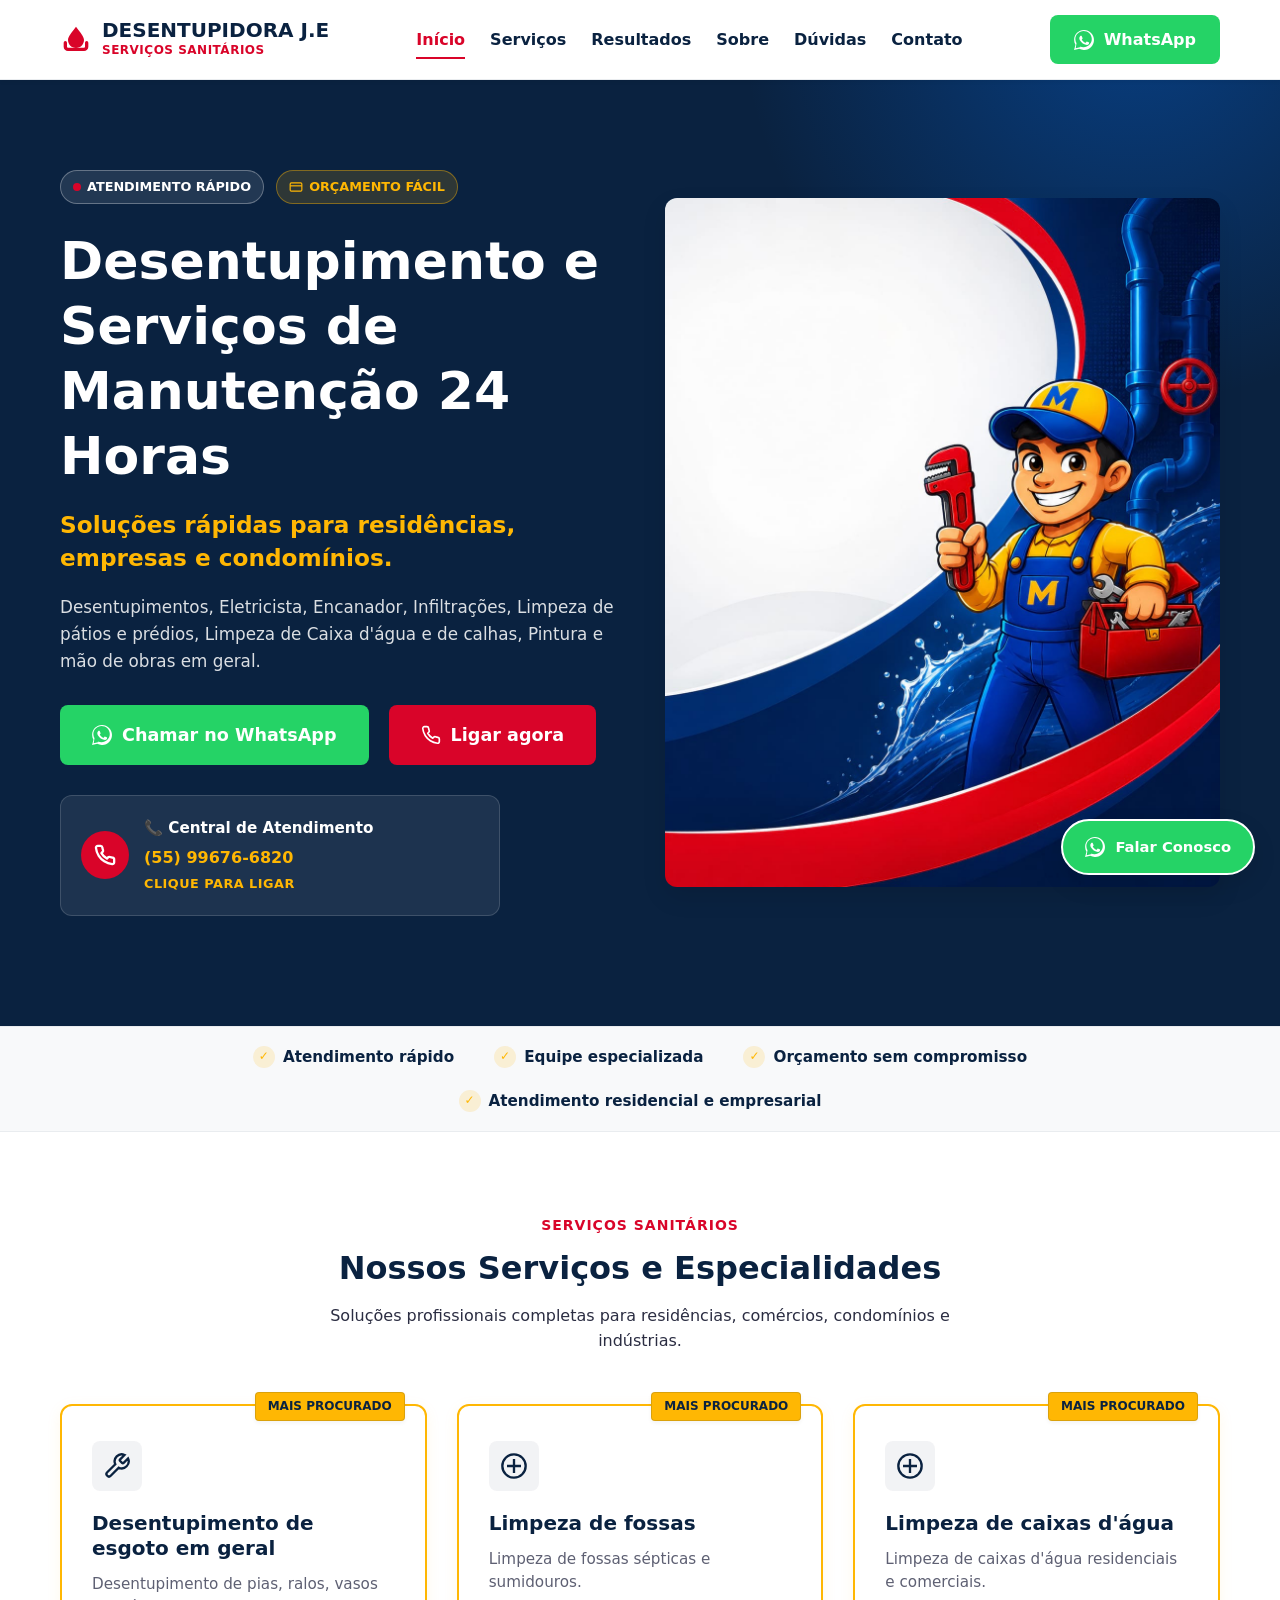
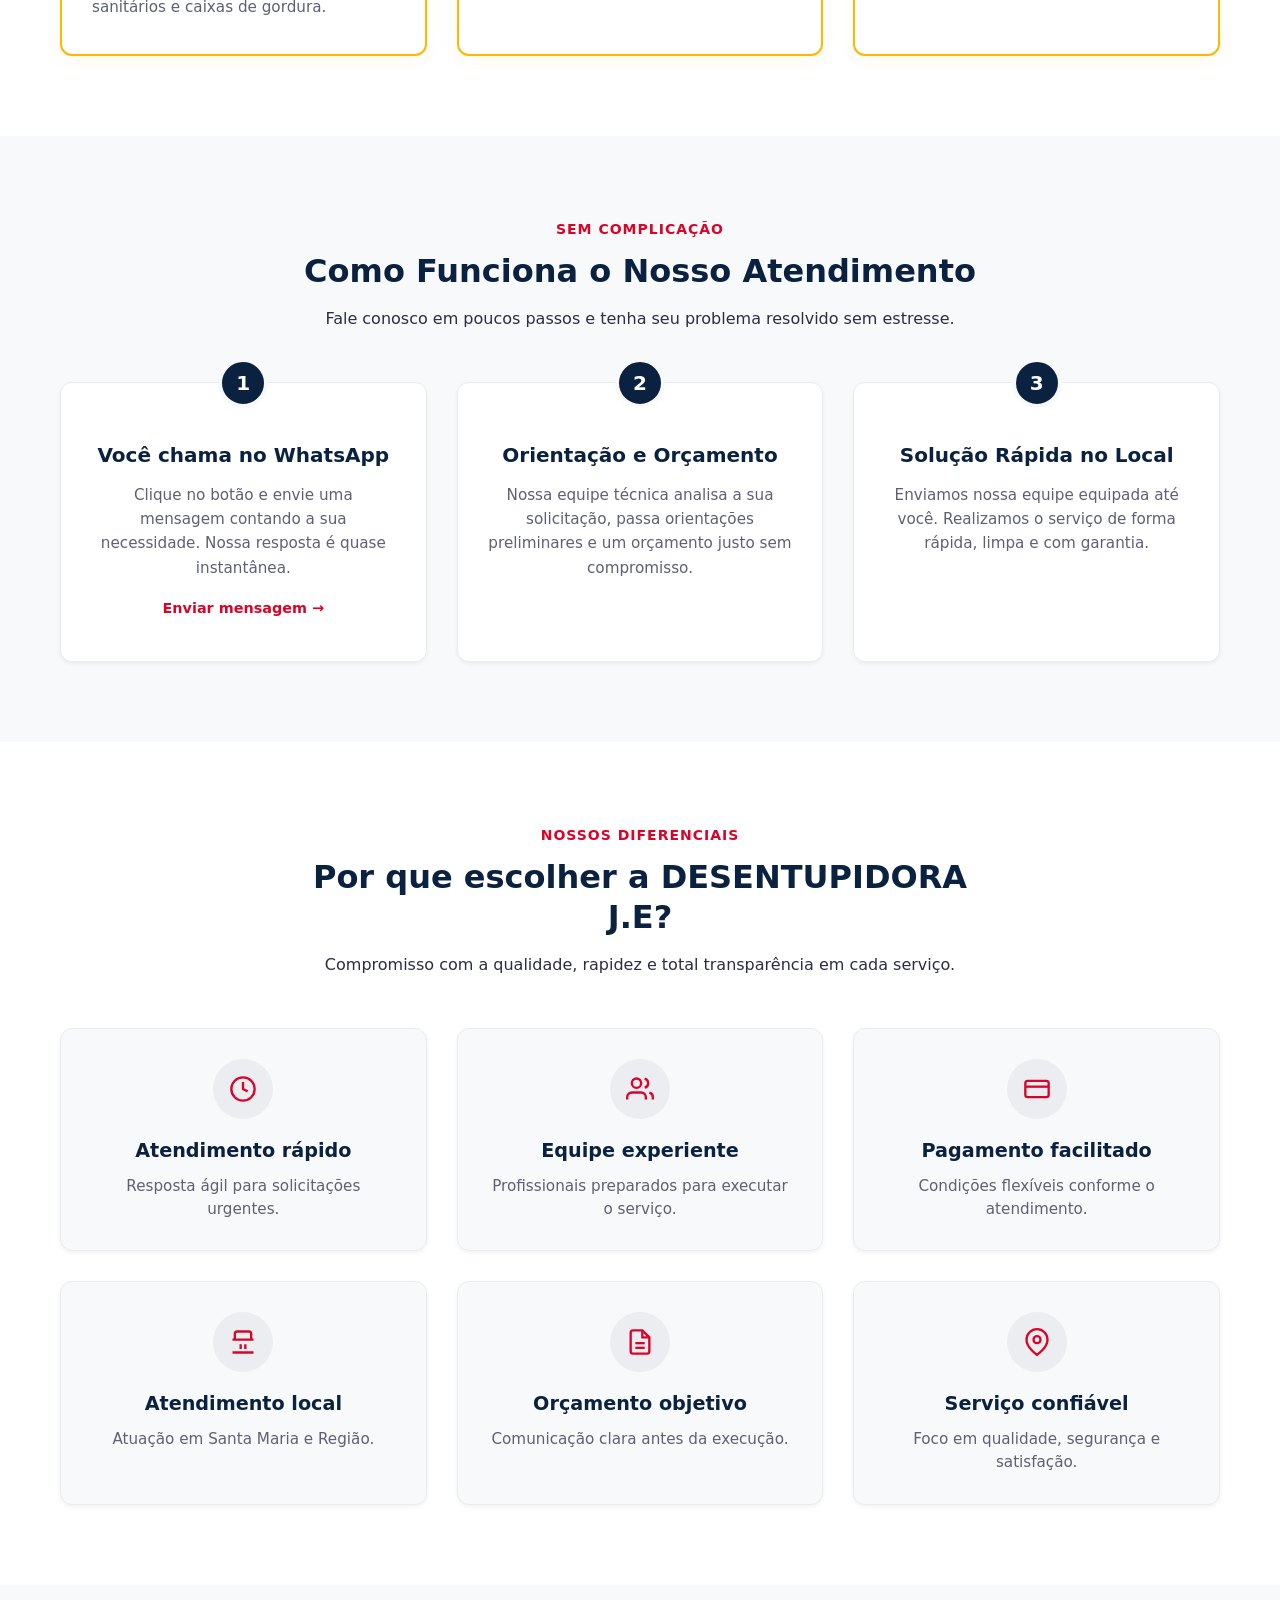
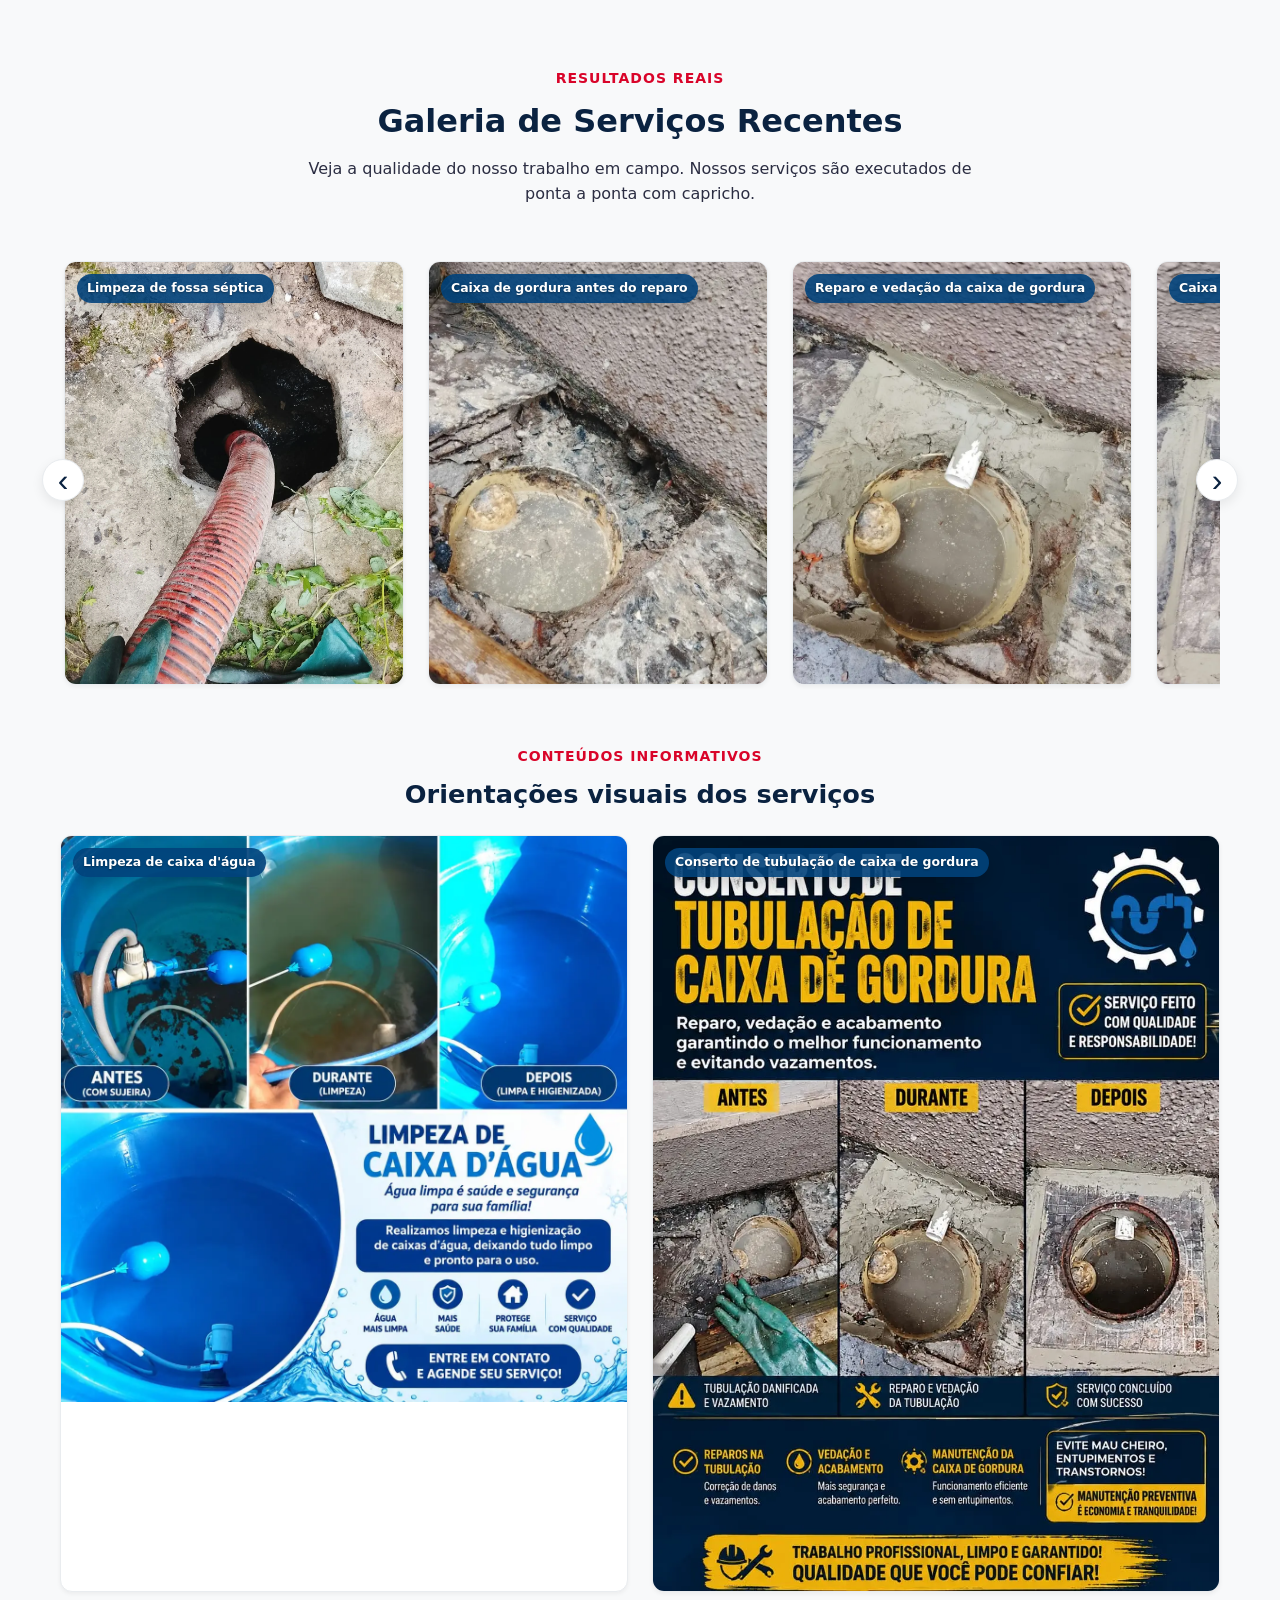
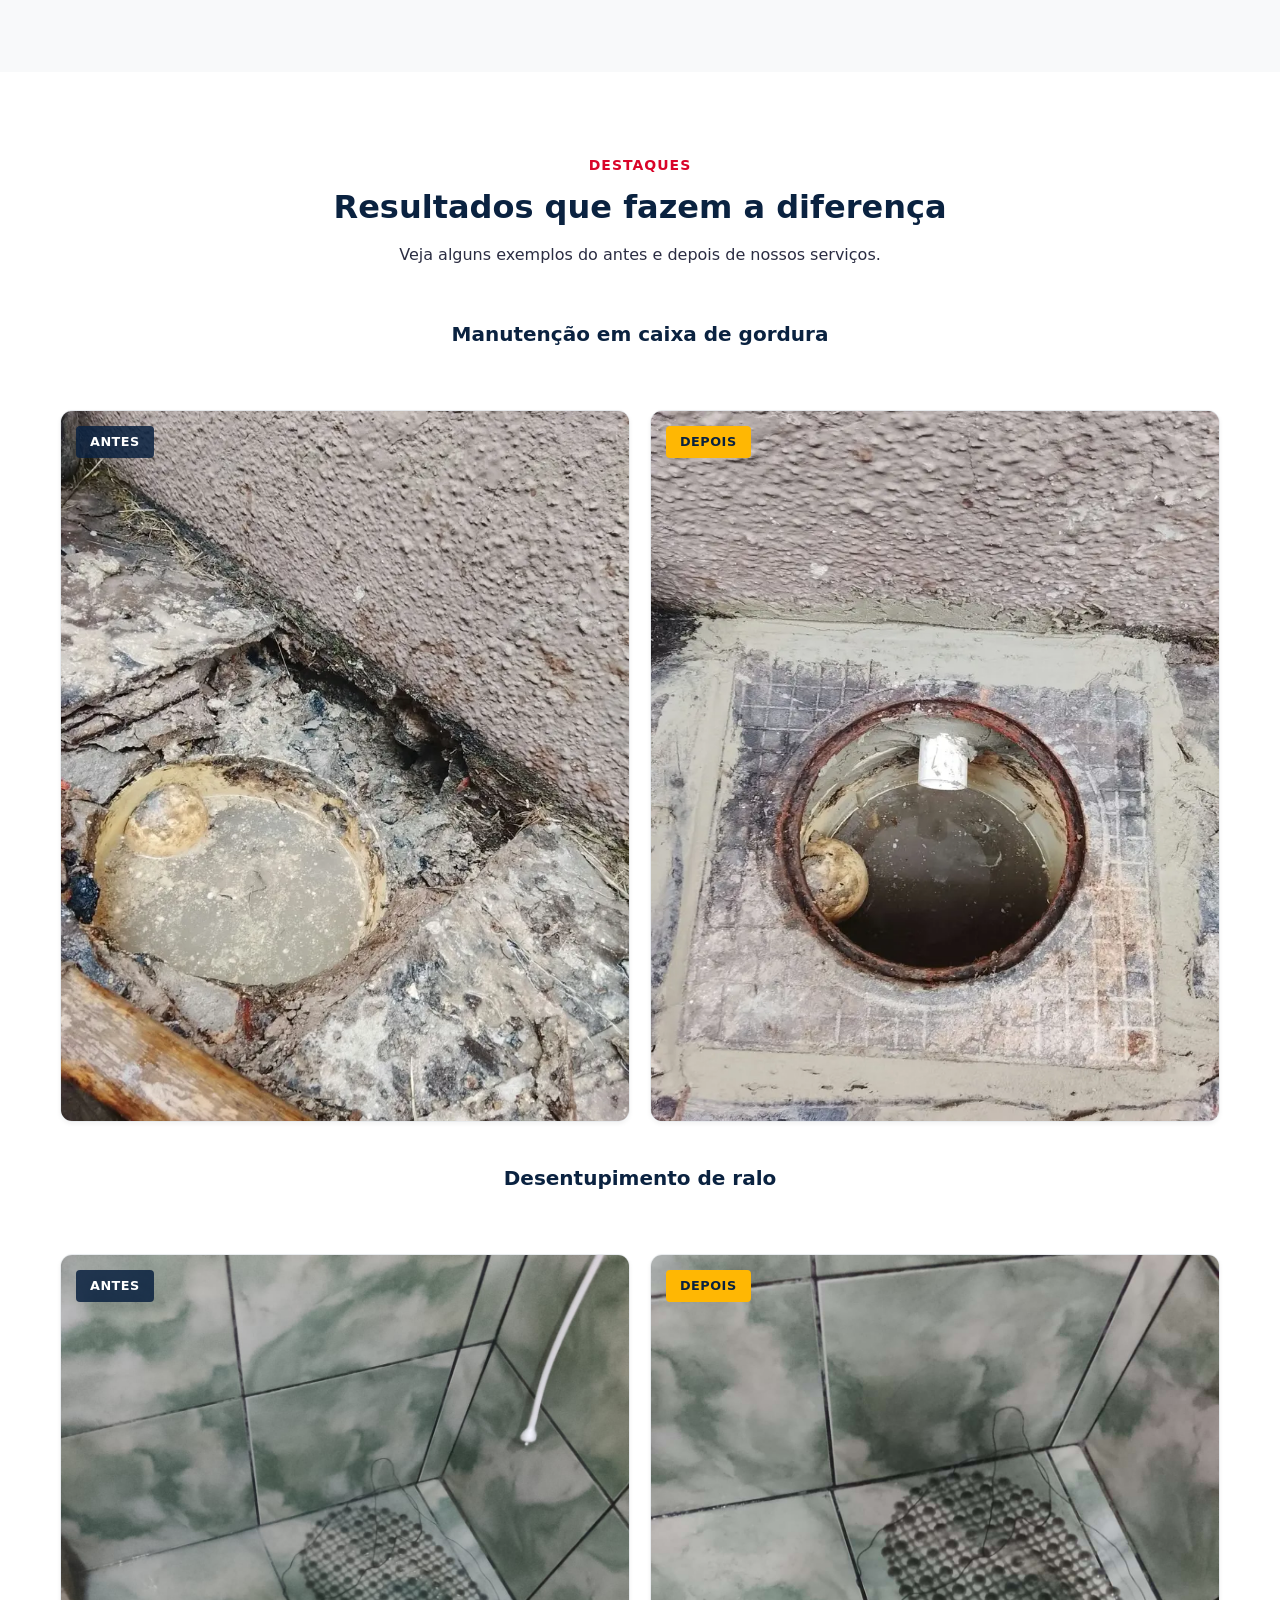
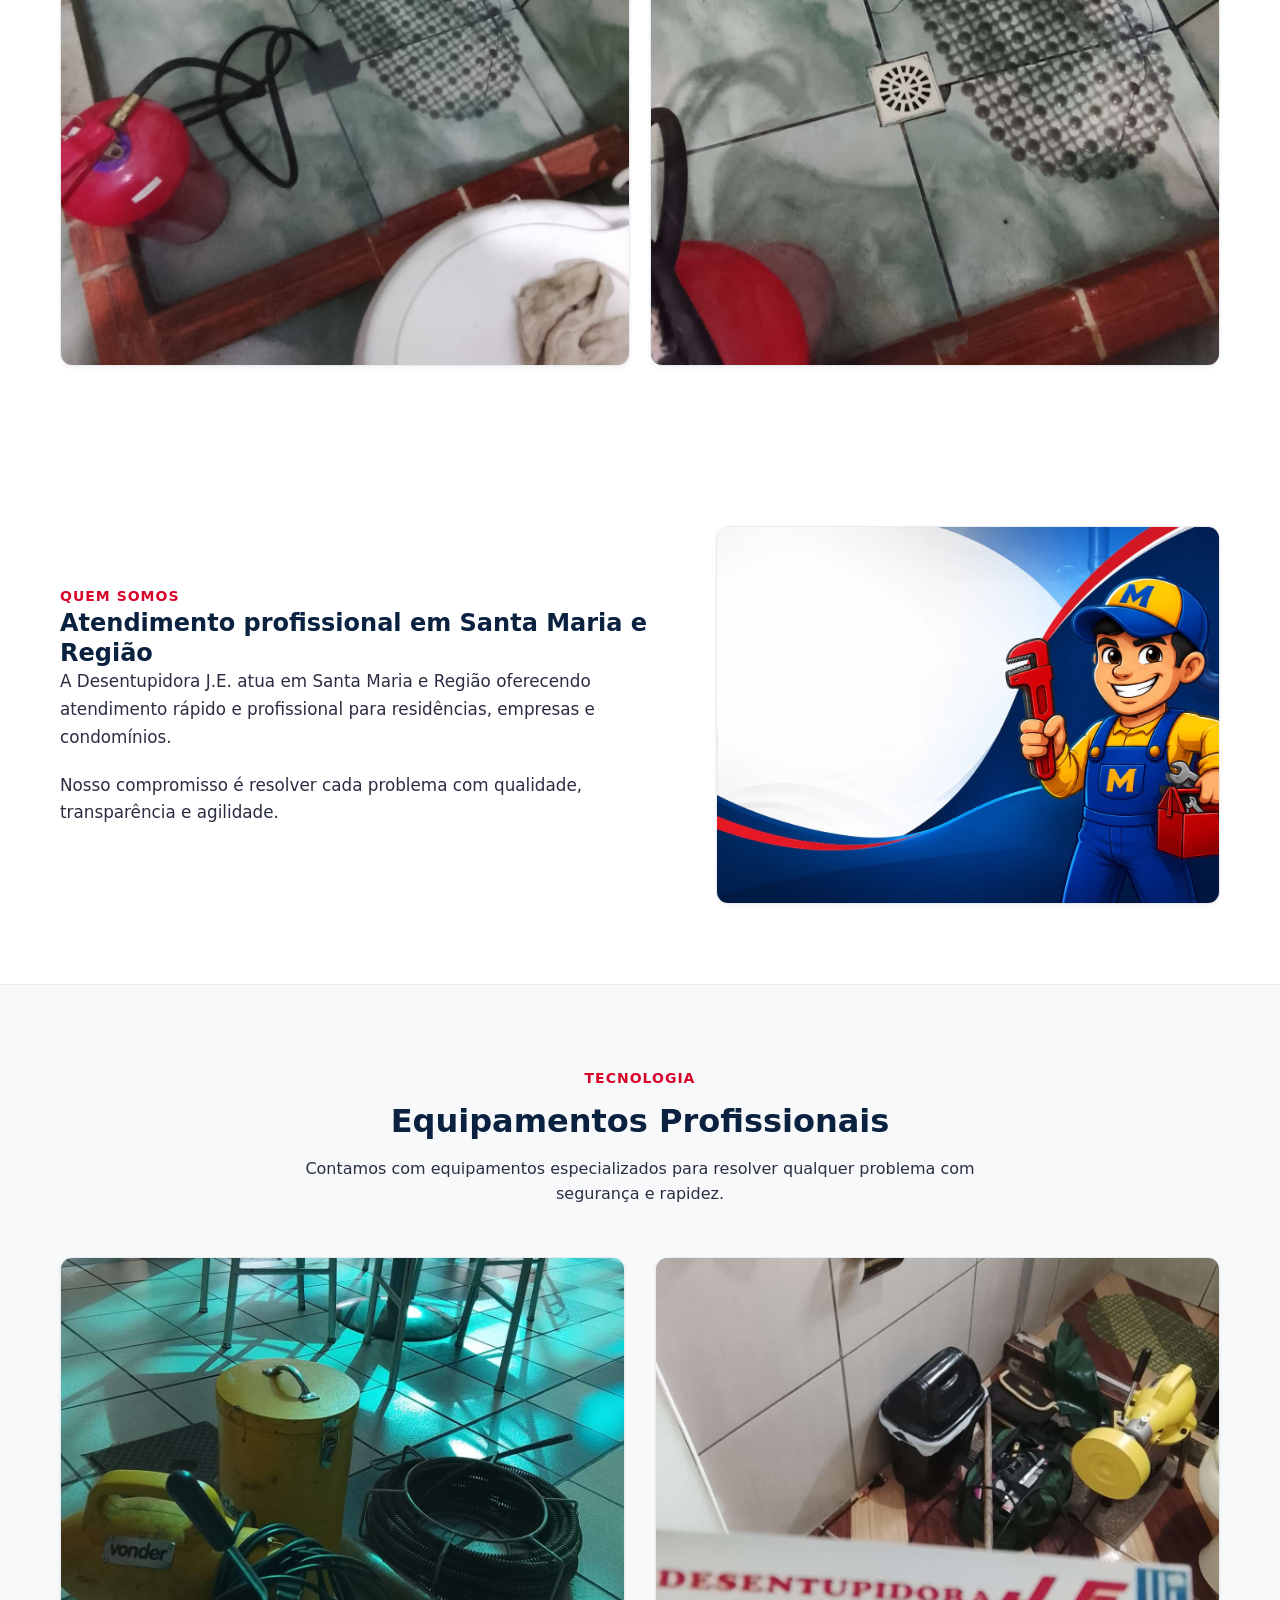
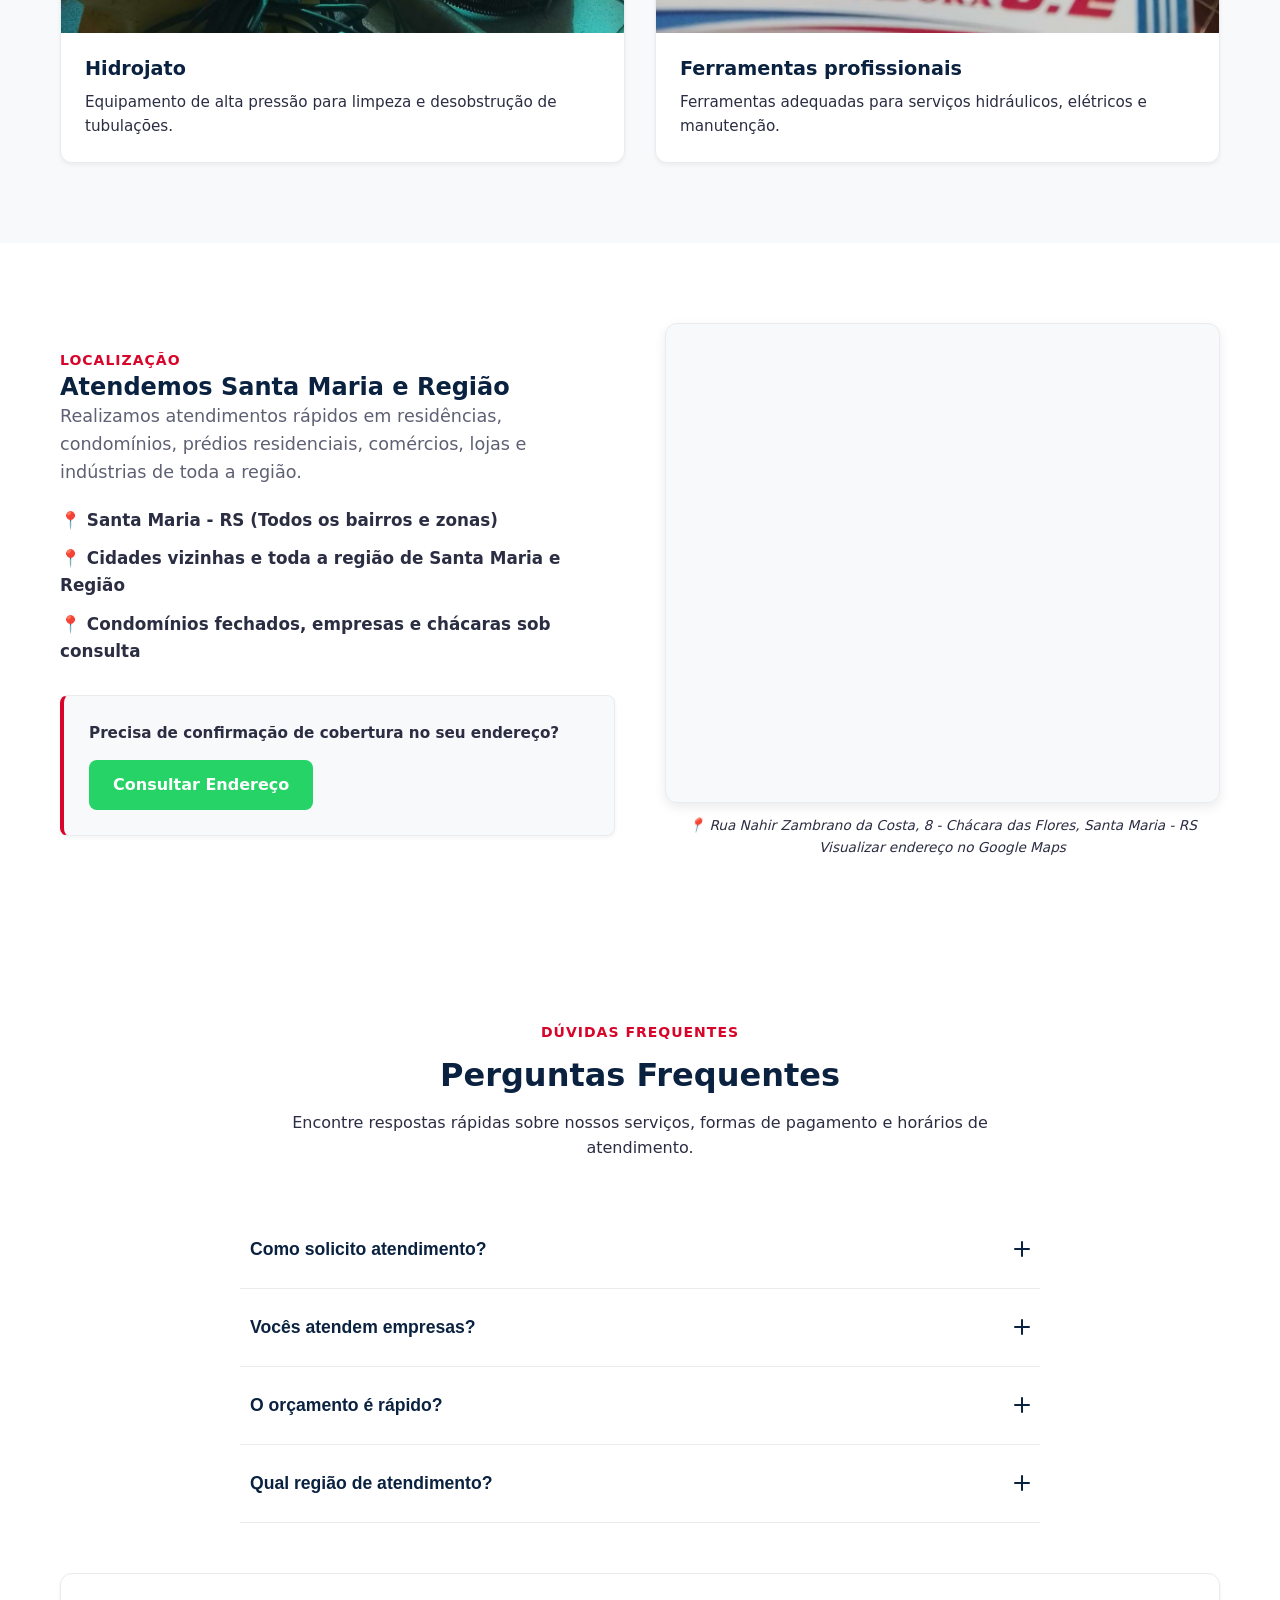
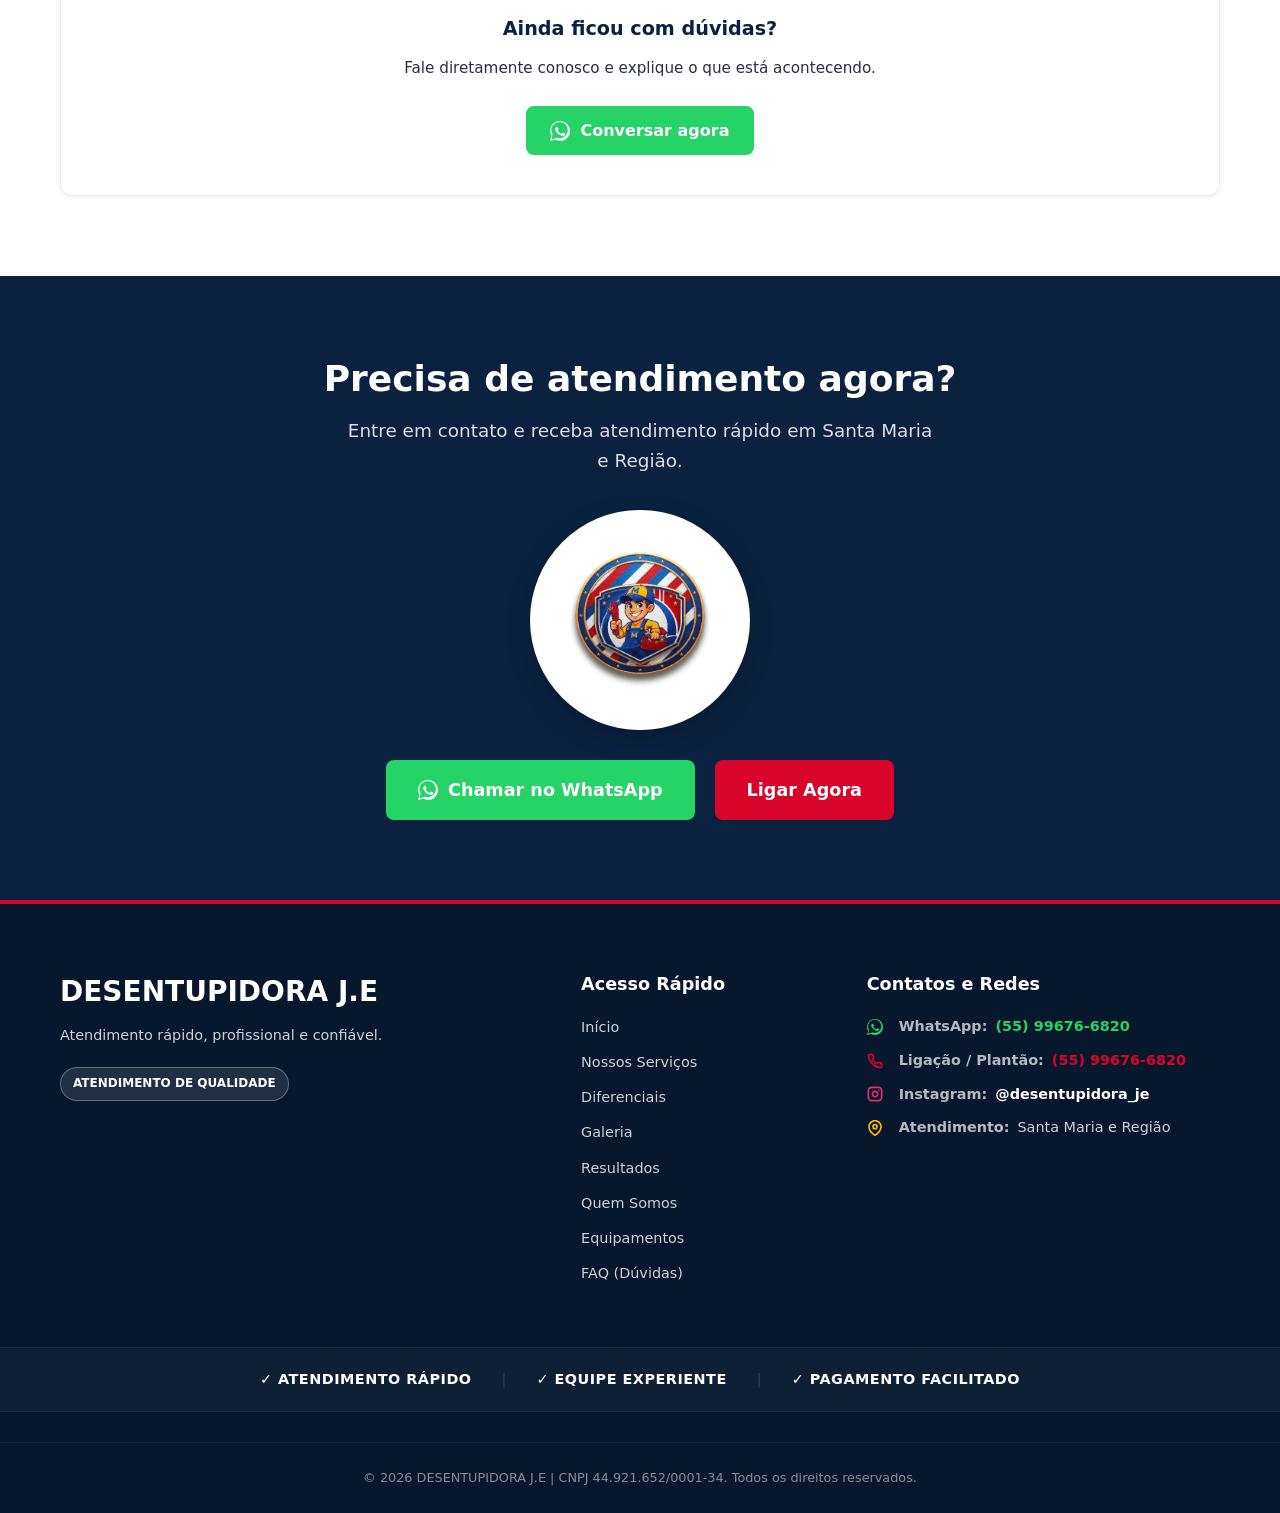
<file: index.html>
<!DOCTYPE html>
<html lang="pt-BR">

<head>
    <meta charset="UTF-8">
    <meta name="viewport" content="width=device-width, initial-scale=1.0">

    <!-- Configurações de Deploy (staging / production) -->
    <script src="config.js"></script>

    <!-- Google Tag Manager (GTM) -->
    <script>

        (() => {
            const gtmId = siteConfig?.analytics?.googleTagManagerId?.trim();
            const isValidGtmId = /^GTM-[A-Z0-9]+$/i.test(gtmId || "");

            if (!isValidGtmId) {
                console.info("Google tag manager não carregado: ID ausente ou inválido.");
                return;
            }

            window.dataLayer = window.dataLayer || [];
            window.dataLayer.push({
                "gtm.start" : new Date().getTime(),
                event: "gtm.js"
            });

            const firstScript = document.getElementsByTagName("script")[0];
            const gtmScript = document.createElement("script");
            gtmScript.async = true;
            gtmScript.src = `https://www.googletagmanager.com/gtm.js?id=${gtmId}`;

            firstScript.parentNode.insertBefore(gtmScript, firstScript);
            

        })();

    </script>
    <!-- End Google Tag Manager -->

    <!-- SEO e Metatags -->
    <title>Desentupidora em Santa Maria | Desentupidora J.E.</title>
    <meta name="description" content="Desentupimento e serviços de manutenção em Santa Maria e região para residências, empresas e condomínios.">
    <meta name="robots" content="index, follow">

    <!-- Favicon (Apenas os formatos que existem de fato) -->
    <link rel="icon" href="favicon.ico" sizes="any">

    <!-- Open Graph -->
    <meta property="og:type" content="website">
    <meta property="og:title" content="Desentupidora em Santa Maria | Desentupidora J.E.">
    <meta property="og:description" content="Desentupimento e serviços de manutenção em Santa Maria e região para residências, empresas e condomínios.">
    <meta property="og:image" content="https://desentupidoraje.com.br/assets/img/og-image.webp">
    <meta property="og:locale" content="pt_BR">
    <meta property="og:site_name" content="Desentupidora J.E.">
    <meta property="og:url" content="https://desentupidoraje.com.br/">

    <!-- Twitter Cards -->
    <meta name="twitter:card" content="summary_large_image">
    <meta name="twitter:title" content="Desentupidora em Santa Maria | Desentupidora J.E.">
    <meta name="twitter:description" content="Desentupimento e serviços de manutenção em Santa Maria e região para residências, empresas e condomínios.">
    <meta name="twitter:image" content="https://desentupidoraje.com.br/assets/img/og-image.webp">
    <meta name="twitter:url" content="https://desentupidoraje.com.br/">

    <!-- canonical -->
     <link rel="canonical" href="https://desentupidoraje.com.br/">

    <!-- CSS Stylesheet -->
    <link rel="stylesheet" href="styles.css">

</head>

<body>

    <!-- Google Tag Manager (noscript) -->
    <!-- Manter o ID sincronizado com analytics.googleTagManagerId -->
    <!-- Keep this ID synchronized with analytics.googleTagManagerId in config.js. -->
    <noscript>
        <iframe
            src="https://www.googletagmanager.com/ns.html?id=GTM-K9G7FTGG"
            height="0"
            width="0"
            style="display:none;visibility:hidden"
            title="Google Tag Manager">
        </iframe>
    </noscript>
    <!-- End Google Tag Manager (noscript) -->

    <!-- Header Fixo -->
    <header class="main-header">
        <div class="container header-container">
            <a href="#inicio" class="logo">
                <svg class="logo-icon" viewBox="0 0 24 24" fill="none" xmlns="http://www.w3.org/2000/svg">
                    <path d="M4 14V17C4 18.1046 4.89543 19 6 19H18C19.1046 19 20 18.1046 20 17V14" stroke="currentColor"
                        stroke-width="2.5" stroke-linecap="round" />
                    <path
                        d="M12 2C8.5 6.5 6 9.5 6 12C6 15.3137 8.68629 18 12 18C15.3137 18 18 15.3137 18 12C18 9.5 15.5 6.5 12 2Z"
                        fill="currentColor" />
                </svg>
                <div class="logo-text">
                    <span class="logo-title" data-config="business.name">Empresa Local</span>
                    <span class="logo-subtitle" data-config="business.segment">Serviços Locais</span>
                </div>
            </a>

            <!-- Menu de Navegação -->
            <nav class="nav-menu" id="navMenu" aria-label="Navegação principal">
                <ul id="navigation-list"></ul>
            </nav>

            <div class="header-actions">
                <a href="#" class="btn btn-whatsapp btn-header" data-whatsapp-link="true" data-track-event="contact_click" data-contact-type="whatsapp" data-contact-location="header" data-contact-label="WhatsApp" target="_blank"
                    rel="noopener noreferrer" aria-label="Falar pelo WhatsApp">
                    <svg class="btn-icon" viewBox="0 0 24 24" fill="currentColor">
                        <path
                            d="M.057 24l1.687-6.163c-1.041-1.804-1.588-3.849-1.587-5.946C.06 5.348 5.397.01 12.008.01c3.202.001 6.212 1.246 8.477 3.514 2.266 2.268 3.507 5.28 3.505 8.484-.004 6.657-5.34 11.997-11.953 11.997-2.005-.001-3.973-.502-5.724-1.457L0 24zm6.59-4.846c1.6.95 3.188 1.449 4.825 1.451 5.436 0 9.86-4.37 9.864-9.799.002-2.63-1.023-5.101-2.885-6.965C16.588 1.977 14.12 1.05 11.499 1.05c-5.447 0-9.873 4.372-9.877 9.802-.001 1.774.48 3.509 1.394 5.086L2.025 21.91l6.19-1.616c-.001.001 0 0 0 0zM17.65 14.86c-.29-.145-1.71-.846-1.974-.942-.266-.097-.459-.145-.653.145-.193.29-.747.942-.916 1.135-.168.193-.337.218-.627.072-1.737-.867-2.906-1.536-4.065-3.525-.3-.513.3-.477.859-1.597.09-.182.045-.34-.022-.485-.068-.145-.653-1.573-.895-2.153-.235-.568-.476-.491-.653-.5-.17-.008-.363-.01-.555-.01-.193 0-.507.072-.772.362-.266.29-1.013.99-1.013 2.415 0 1.424 1.037 2.803 1.182 2.996.145.193 2.04 3.115 4.939 4.368.69.298 1.229.476 1.649.609.693.22 1.324.19 1.822.115.556-.084 1.711-.7 1.952-1.376.24-.677.24-1.256.168-1.376-.07-.12-.264-.193-.553-.337z" />
                    </svg>
                    <span>WhatsApp</span>
                </a>
                <button class="menu-toggle" id="menuToggle" type="button" aria-label="Abrir menu" aria-expanded="false"
                    aria-controls="navMenu">
                    <span class="bar"></span>
                    <span class="bar"></span>
                    <span class="bar"></span>
                </button>
            </div>
        </div>
    </header>

    <main>

        <!-- Hero Section -->
        <section id="inicio" class="hero-section">
            <div class="container hero-container">
                <div class="hero-grid">

                    <!-- Coluna da Esquerda (Conteúdo) -->
                    <div class="hero-text-content">
                        <!-- Badges dinâmicas injetadas pelo JS -->
                        <div class="hero-badges" id="hero-badges-container"></div>

                        <!-- Título e Subtítulos dinâmicos -->
                        <h1 id="hero-title" data-config="hero.title">Atendimento profissional para sua necessidade</h1>
                        <p class="hero-subtitle" data-config="hero.subtitle">Soluções rápidas para residências, empresas
                            e condomínios.</p>
                        <p class="hero-description" data-config="hero.description">Conte com uma equipe preparada para
                            atender com agilidade, segurança e qualidade.</p>

                        <div class="hero-buttons">
                            <a href="#" class="btn btn-whatsapp btn-large" data-whatsapp-link="true" data-track-event="contact_click" data-contact-type="whatsapp" data-contact-location="hero" data-contact-label="Chamar no WhatsApp" target="_blank"
                                rel="noopener noreferrer">
                                <svg class="btn-icon" viewBox="0 0 24 24" fill="currentColor">
                                    <path
                                        d="M.057 24l1.687-6.163c-1.041-1.804-1.588-3.849-1.587-5.946C.06 5.348 5.397.01 12.008.01c3.202.001 6.212 1.246 8.477 3.514 2.266 2.268 3.507 5.28 3.505 8.484-.004 6.657-5.34 11.997-11.953 11.997-2.005-.001-3.973-.502-5.724-1.457L0 24zm6.59-4.846c1.6.95 3.188 1.449 4.825 1.451 5.436 0 9.86-4.37 9.864-9.799.002-2.63-1.023-5.101-2.885-6.965C16.588 1.977 14.12 1.05 11.499 1.05c-5.447 0-9.873 4.372-9.877 9.802-.001 1.774.48 3.509 1.394 5.086L2.025 21.91l6.19-1.616c-.001.001 0 0 0 0zM17.65 14.86c-.29-.145-1.71-.846-1.974-.942-.266-.097-.459-.145-.653.145-.193.29-.747.942-.916 1.135-.168.193-.337.218-.627.072-1.737-.867-2.906-1.536-4.065-3.525-.3-.513.3-.477.859-1.597.09-.182.045-.34-.022-.485-.068-.145-.653-1.573-.895-2.153-.235-.568-.476-.491-.653-.5-.17-.008-.363-.01-.555-.01-.193 0-.507.072-.772.362-.266.29-1.013.99-1.013 2.415 0 1.424 1.037 2.803 1.182 2.996.145.193 2.04 3.115 4.939 4.368.69.298 1.229.476 1.649.609.693.22 1.324.19 1.822.115.556-.084 1.711-.7 1.952-1.376.24-.677.24-1.256.168-1.376-.07-.12-.264-.193-.553-.337z" />
                                </svg>
                                Chamar no WhatsApp
                            </a>
                            <a href="#" class="btn btn-phone btn-large" data-phone-primary-link="true" data-track-event="contact_click" data-contact-type="phone" data-contact-location="hero" data-contact-label="Ligar agora">
                                <svg class="btn-icon" viewBox="0 0 24 24" fill="none" stroke="currentColor"
                                    stroke-width="2" stroke-linecap="round" stroke-linejoin="round">
                                    <path
                                        d="M22 16.92v3a2 2 0 0 1-2.18 2 19.79 19.79 0 0 1-8.63-3.07 19.5 19.5 0 0 1-6-6 19.79 19.79 0 0 1-3.07-8.67A2 2 0 0 1 4.11 2h3a2 2 0 0 1 2 1.72 12.84 12.84 0 0 0 .7 2.81 2 2 0 0 1-.45 2.11L8.09 9.91a16 16 0 0 0 6 6l1.27-1.27a2 2 0 0 1 2.11-.45 12.84 12.84 0 0 0 2.81.7A2 2 0 0 1 22 16.92z" />
                                </svg>
                                Ligar agora
                            </a>
                        </div>

                        <!-- Card de Emergência Clicável -->
                        <a href="#" class="emergency-contact-card" data-phone-primary-link="true" data-track-event="contact_click" data-contact-type="phone" data-contact-location="emergency_card" data-contact-label="Central de Atendimento">
                            <div class="emergency-card-inner">
                                <div class="emergency-icon-wrapper">
                                    <svg viewBox="0 0 24 24" fill="none" stroke="currentColor" stroke-width="2.5"
                                        stroke-linecap="round" stroke-linejoin="round">
                                        <path
                                            d="M22 16.92v3a2 2 0 0 1-2.18 2 19.79 19.79 0 0 1-8.63-3.07 19.5 19.5 0 0 1-6-6 19.79 19.79 0 0 1-3.07-8.67A2 2 0 0 1 4.11 2h3a2 2 0 0 1 2 1.72 12.84 12.84 0 0 0 .7 2.81 2 2 0 0 1-.45 2.11L8.09 9.91a16 16 0 0 0 6 6l1.27-1.27a2 2 0 0 1 2.11-.45 12.84 12.84 0 0 0 2.81.7A2 2 0 0 1 22 16.92z" />
                                    </svg>
                                </div>
                                <div class="emergency-info">
                                    <span class="emergency-title">📞 Central de Atendimento</span>
                                    <div class="emergency-phones">
                                        <span class="phone-highlight"><span data-config="business.phonePrimary">(00)
                                                00000-0000</span> <small></small></span>
                                        <!-- <span class="phone-secundario" data-config="business.phoneSecondary">(00) 00000-0000</span> -->
                                    </div>
                                    <span class="emergency-cta">Clique para ligar</span>
                                </div>
                            </div>
                        </a>
                    </div>

                    <!-- Coluna da Direita (Imagem ou Placeholder) -->
                    <div class="hero-media-content" id="hero-media-container"></div>

                </div>
            </div>
        </section>

        <!-- Hero Trust Bar (Indicadores de Confiança) -->
        <div class="hero-trust-bar">
            <div class="container hero-trust-container" id="trust-bar-container"></div>
        </div>

        <!-- Seção de Serviços -->
        <section id="servicos" class="services-section">
            <div class="container">
                <div class="section-title-wrapper">
                    <span class="section-subtitle" data-config="business.segment">Serviços</span>
                    <h2>Nossos Serviços e Especialidades</h2>
                    <p>Soluções profissionais completas para residências, comércios, condomínios e indústrias.</p>
                </div>

                <!-- Grid de Serviços dinâmico -->
                <div class="services-grid" id="services-grid"></div>
            </div>
        </section>

        <!-- Seção Como Funciona -->
        <section id="como-funciona" class="how-it-works-section">
            <div class="container">
                <div class="section-title-wrapper">
                    <span class="section-subtitle">Sem Complicação</span>
                    <h2>Como Funciona o Nosso Atendimento</h2>
                    <p>Fale conosco em poucos passos e tenha seu problema resolvido sem estresse.</p>
                </div>

                <div class="steps-grid">

                    <!-- Passo 1 -->
                    <div class="step-card">
                        <div class="step-number">1</div>
                        <h3>Você chama no WhatsApp</h3>
                        <p>Clique no botão e envie uma mensagem contando a sua necessidade. Nossa resposta é quase
                            instantânea.</p>
                        <a href="#" class="step-link" data-whatsapp-link="true" data-track-event="contact_click" data-contact-type="whatsapp" data-contact-location="how_it_works" data-contact-label="Enviar mensagem" target="_blank"
                            rel="noopener noreferrer">Enviar mensagem &rarr;</a>
                    </div>

                    <!-- Passo 2 -->
                    <div class="step-card">
                        <div class="step-number">2</div>
                        <h3>Orientação e Orçamento</h3>
                        <p>Nossa equipe técnica analisa a sua solicitação, passa orientações preliminares e um orçamento
                            justo sem compromisso.</p>
                    </div>

                    <!-- Passo 3 -->
                    <div class="step-card">
                        <div class="step-number">3</div>
                        <h3>Solução Rápida no Local</h3>
                        <p>Enviamos nossa equipe equipada até você. Realizamos o serviço de forma rápida, limpa e com
                            garantia.</p>
                    </div>

                </div>
            </div>
        </section>

        <!-- Seção Por que Escolher / Diferenciais -->
        <section id="por-que-escolher" class="why-choose-section">
            <div class="container">
                <div class="section-title-wrapper">
                    <span class="section-subtitle">Nossos Diferenciais</span>
                    <h2>Por que escolher a <span data-config="business.name">Empresa Local</span>?</h2>
                    <p>Compromisso com a qualidade, rapidez e total transparência em cada serviço.</p>
                </div>

                <!-- Grid de diferenciais dinâmico -->
                <div class="why-choose-grid" id="why-choose-grid"></div>
            </div>
        </section>

        <!-- Galeria Recentes -->
        <section id="galeria" class="gallery-section">
            <div class="container">
                <div class="section-title-wrapper">
                    <span class="section-subtitle">Resultados Reais</span>
                    <h2>Galeria de Serviços Recentes</h2>
                    <p>Veja a qualidade do nosso trabalho em campo. Nossos serviços são executados de ponta a ponta com
                        capricho.</p>
                </div>

                <!-- Grid de galeria dinâmico -->
                <div class="gallery-grid" id="gallery-grid"></div>
            </div>
        </section>

        <!-- Seção Antes e Depois -->
        <section id="resultados" class="before-after-section">
            <div class="container">
                <div class="section-title-wrapper">
                    <span class="section-subtitle">Destaques</span>
                    <h2>Resultados que fazem a diferença</h2>
                    <p>Veja alguns exemplos do antes e depois de nossos serviços.</p>
                </div>

                <div class="before-after-grid" id="before-after-grid"></div>
            </div>
        </section>

        <!-- Seção Quem Somos -->
        <section id="quem-somos" class="about-section">
            <div class="container about-grid" id="about-content">
                <!-- Será gerado dinamicamente -->
            </div>
        </section>

        <!-- Seção Equipamentos -->
        <section id="equipamentos" class="equipments-section">
            <div class="container">
                <div class="section-title-wrapper">
                    <span class="section-subtitle">Tecnologia</span>
                    <h2>Equipamentos Profissionais</h2>
                    <p>Contamos com equipamentos especializados para resolver qualquer problema com segurança e rapidez.
                    </p>
                </div>
                <div class="equipment-grid" id="equipment-grid"></div>
            </div>
        </section>

        <!-- Área de Atendimento e Google Maps -->
        <section id="localizacao" class="location-section">
            <div class="container location-container">
                <div class="location-content">
                    <span class="section-subtitle">Localização</span>
                    <h2>Atendemos <span data-config="business.region">Sua Cidade e Região</span></h2>
                    <p class="location-text">Realizamos atendimentos rápidos em residências, condomínios, prédios
                        residenciais, comércios, lojas e indústrias de toda a região.</p>

                    <ul class="location-list" id="location-list-container"></ul>

                    <div class="location-cta-box">
                        <p>Precisa de confirmação de cobertura no seu endereço?</p>
                        <a href="#" class="btn btn-whatsapp" data-whatsapp-link="true" data-track-event="contact_click" data-contact-type="whatsapp" data-contact-location="location_section" data-contact-label="Consultar Endereço"
                            data-whatsapp-msg="Gostaria de saber se atendem no meu endereço." target="_blank"
                            rel="noopener noreferrer">
                            Consultar Endereço
                        </a>
                    </div>
                </div>

                <!-- Wrapper do mapa dinâmico (Google Maps ou Placeholder) -->
                <div class="map-container">
                    <div class="map-wrapper" id="map-wrapper"></div>
                    <span class="map-caption">Mapa da região de atendimento</span>
                </div>
            </div>
        </section>

        <!-- Depoimentos (Avisos de mock no README e HTML) -->
        <!-- NOTA IMPORTANTE: Substituir os depoimentos fictícios por avaliações reais do Google Maps / Redes Sociais antes de publicar o site! -->
        <!-- <section id="avaliacoes" class="testimonials-section">
            <div class="container">
                <div class="section-title-wrapper">
                    <span class="section-subtitle">Opinião de Quem Confia</span>
                    <h2>O que nossos clientes dizem</h2>
                    <p>Confira a avaliação de quem já contratou nossos serviços.</p>
                </div>

                Grid de avaliações dinâmico
                <div class="testimonials-grid" id="testimonials-grid"></div>
            </div>
        </section> -->

        <!-- FAQ Accordion -->
        <section id="faq" class="faq-section">
            <div class="container">
                <div class="section-title-wrapper">
                    <span class="section-subtitle">Dúvidas Frequentes</span>
                    <h2>Perguntas Frequentes</h2>
                    <p>Encontre respostas rápidas sobre nossos serviços, formas de pagamento e horários de atendimento.
                    </p>
                </div>

                <!-- Lista de FAQ dinâmico -->
                <div class="faq-list" id="faq-list"></div>

                <!-- Chamada de Dúvidas Adicionais -->
                <div class="faq-cta-box faq-cta" id="faq-cta"></div>
            </div>
        </section>

        <!-- CTA Final Section -->
        <section id="contato" class="cta-final-section">
            <div class="container">
                <div class="cta-box" id="final-cta-content">
                    <!-- Será gerado dinamicamente -->
                </div>
            </div>
        </section>

    </main>

    <!-- Rodapé (Footer) -->
    <footer class="main-footer">
        <div class="container footer-grid">
            <div class="footer-col-about">
                <h3 data-config="business.name">Empresa Local</h3>
                <p data-config="business.slogan">Atendimento rápido, profissional e confiável.</p>
                <span class="badge badge-emergency footer-emergency">Atendimento de Qualidade</span>
            </div>

            <div class="footer-col-links">
                <h4>Acesso Rápido</h4>
                <ul>
                    <li><a href="#inicio">Início</a></li>
                    <li><a href="#servicos">Nossos Serviços</a></li>
                    <li><a href="#por-que-escolher">Diferenciais</a></li>
                    <li><a href="#galeria">Galeria</a></li>
                    <li><a href="#resultados">Resultados</a></li>
                    <li><a href="#quem-somos">Quem Somos</a></li>
                    <li><a href="#equipamentos">Equipamentos</a></li>
                    <li><a href="#faq">FAQ (Dúvidas)</a></li>
                </ul>
            </div>

            <div class="footer-col-contact">
                <h4>Contatos e Redes</h4>
                <ul class="contact-info-list">
                    <li class="contact-highlight whatsapp-highlight">
                        <svg class="contact-icon" viewBox="0 0 24 24" fill="currentColor" width="16" height="16"
                            style="vertical-align: middle; margin-right: 8px;">
                            <path
                                d="M.057 24l1.687-6.163c-1.041-1.804-1.588-3.849-1.587-5.946C.06 5.348 5.397.01 12.008.01c3.202.001 6.212 1.246 8.477 3.514 2.266 2.268 3.507 5.28 3.505 8.484-.004 6.657-5.34 11.997-11.953 11.997-2.005-.001-3.973-.502-5.724-1.457L0 24zm6.59-4.846c1.6.95 3.188 1.449 4.825 1.451 5.436 0 9.86-4.37 9.864-9.799.002-2.63-1.023-5.101-2.885-6.965C16.588 1.977 14.12 1.05 11.499 1.05c-5.447 0-9.873 4.372-9.877 9.802-.001 1.774.48 3.509 1.394 5.086L2.025 21.91l6.19-1.616c-.001.001 0 0 0 0zM17.65 14.86c-.29-.145-1.71-.846-1.974-.942-.266-.097-.459-.145-.653.145-.193.29-.747.942-.916 1.135-.168.193-.337.218-.627.072-1.737-.867-2.906-1.536-4.065-3.525-.3-.513.3-.477.859-1.597.09-.182.045-.34-.022-.485-.068-.145-.653-1.573-.895-2.153-.235-.568-.476-.491-.653-.5-.17-.008-.363-.01-.555-.01-.193 0-.507.072-.772.362-.266.29-1.013.99-1.013 2.415 0 1.424 1.037 2.803 1.182 2.996.145.193 2.04 3.115 4.939 4.368.69.298 1.229.476 1.649.609.693.22 1.324.19 1.822.115.556-.084 1.711-.7 1.952-1.376.24-.677.24-1.256.168-1.376-.07-.12-.264-.193-.553-.337z" />
                        </svg>
                        <strong>WhatsApp:</strong>
                        <a href="#" data-whatsapp-link="true" data-track-event="contact_click" data-contact-type="whatsapp" data-contact-location="footer" data-contact-label="WhatsApp" target="_blank" rel="noopener noreferrer">
                            <span data-config="business.phonePrimary">(00) 00000-0000</span>
                        </a>
                    </li>
                    <li class="contact-highlight phone-highlight">
                        <svg class="contact-icon" viewBox="0 0 24 24" fill="none" stroke="currentColor"
                            stroke-width="2.5" stroke-linecap="round" stroke-linejoin="round" width="16" height="16"
                            style="vertical-align: middle; margin-right: 8px;">
                            <path
                                d="M22 16.92v3a2 2 0 0 1-2.18 2 19.79 19.79 0 0 1-8.63-3.07 19.5 19.5 0 0 1-6-6 19.79 19.79 0 0 1-3.07-8.67A2 2 0 0 1 4.11 2h3a2 2 0 0 1 2 1.72 12.84 12.84 0 0 0 .7 2.81 2 2 0 0 1-.45 2.11L8.09 9.91a16 16 0 0 0 6 6l1.27-1.27a2 2 0 0 1 2.11-.45 12.84 12.84 0 0 0 2.81.7A2 2 0 0 1 22 16.92z" />
                        </svg>
                        <strong>Ligação / Plantão:</strong>
                        <a href="#" data-phone-primary-link="true" data-track-event="contact_click" data-contact-type="phone" data-contact-location="footer" data-contact-label="Telefone">
                            <span data-config="business.phonePrimary">(00) 00000-0000</span>
                        </a>
                    </li>
                    <li class="contact-highlight instagram-highlight">
                        <svg class="contact-icon" viewBox="0 0 24 24" fill="none" stroke="currentColor"
                            stroke-width="2.5" stroke-linecap="round" stroke-linejoin="round" width="16" height="16"
                            style="vertical-align: middle; margin-right: 8px;">
                            <rect x="2" y="2" width="20" height="20" rx="5" ry="5" />
                            <path d="M16 11.37A4 4 0 1 1 12.63 8 4 4 0 0 1 16 11.37z" />
                            <line x1="17.5" y1="6.5" x2="17.51" y2="6.5" />
                        </svg>
                        <strong>Instagram:</strong>
                        <a href="#" data-instagram-link="true" data-track-event="contact_click" data-contact-type="instagram" data-contact-location="footer" data-contact-label="Instagram" target="_blank" rel="noopener noreferrer">
                            <span data-config="business.instagram">@empresa.local</span>
                        </a>
                    </li>
                    <li class="contact-highlight region-highlight">
                        <svg class="contact-icon" viewBox="0 0 24 24" fill="none" stroke="currentColor"
                            stroke-width="2.5" stroke-linecap="round" stroke-linejoin="round" width="16" height="16"
                            style="vertical-align: middle; margin-right: 8px;">
                            <path d="M21 10c0 7-9 13-9 13s-9-6-9-13a9 9 0 0 1 18 0z" />
                            <circle cx="12" cy="10" r="3" />
                        </svg>
                        <strong>Atendimento:</strong> <span data-config="business.region">Sua Cidade e Região</span>
                    </li>
                </ul>
            </div>
        </div>

        <!-- Faixa de Confiança do Rodapé -->
        <div class="footer-trust-bar">
            <div class="container footer-trust-container" id="footer-trust-container"></div>
        </div>

        <div class="footer-bottom">
            <div class="container footer-bottom-container">
                <p>&copy; 2026 <span data-config="business.name">Empresa Local</span> | <span data-config="business.cnpj">Empresa Local</span>. Todos
                    os direitos reservados.</p>
            </div>
        </div>
    </footer>

    <!-- Botão Flutuante do WhatsApp -->
    <div class="whatsapp-floating" id="whatsappFloating">
        <a href="#" class="btn btn-whatsapp btn-floating-whatsapp" data-whatsapp-link="true" data-track-event="contact_click" data-contact-type="whatsapp" data-contact-location="floating_button" data-contact-label="WhatsApp" target="_blank"
            rel="noopener noreferrer">
            <svg class="btn-icon" viewBox="0 0 24 24" fill="currentColor">
                <path
                    d="M.057 24l1.687-6.163c-1.041-1.804-1.588-3.849-1.587-5.946C.06 5.348 5.397.01 12.008.01c3.202.001 6.212 1.246 8.477 3.514 2.266 2.268 3.507 5.28 3.505 8.484-.004 6.657-5.34 11.997-11.953 11.997-2.005-.001-3.973-.502-5.724-1.457L0 24zm6.59-4.846c1.6.95 3.188 1.449 4.825 1.451 5.436 0 9.86-4.37 9.864-9.799.002-2.63-1.023-5.101-2.885-6.965C16.588 1.977 14.12 1.05 11.499 1.05c-5.447 0-9.873 4.372-9.877 9.802-.001 1.774.48 3.509 1.394 5.086L2.025 21.91l6.19-1.616c-.001.001 0 0 0 0zM17.65 14.86c-.29-.145-1.71-.846-1.974-.942-.266-.097-.459-.145-.653.145-.193.29-.747.942-.916 1.135-.168.193-.337.218-.627.072-1.737-.867-2.906-1.536-4.065-3.525-.3-.513.3-.477.859-1.597.09-.182.045-.34-.022-.485-.068-.145-.653-1.573-.895-2.153-.235-.568-.476-.491-.653-.5-.17-.008-.363-.01-.555-.01-.193 0-.507.072-.772.362-.266.29-1.013.99-1.013 2.415 0 1.424 1.037 2.803 1.182 2.996.145.193 2.04 3.115 4.939 4.368.69.298 1.229.476 1.649.609.693.22 1.324.19 1.822.115.556-.084 1.711-.7 1.952-1.376.24-.677.24-1.256.168-1.376-.07-.12-.264-.193-.553-.337z" />
            </svg>
            <span>Falar Conosco</span>
        </a>
    </div>

    <!-- JavaScript Data and Controller (Sem ES modules, carrega sequencialmente) -->
    <script src="script.js" defer></script>
</body>

</html>
</file>
<file: styles.css>
/* ==========================================================================
   VARIABLES & DESIGN SYSTEM
   ========================================================================== */
:root {
    /* Colors (Base values that can be dynamically overridden in script.js) */
    --color-primary: #0a2240;
    /* Dark Blue (Trust, Professionalism) */
    --color-secondary: #d90429;
    /* Secondary/Action (ex: Emergency Red) */
    --color-accent: #ffb703;
    /* Attention Yellow / Stars */
    --color-whatsapp: #128c7e;
    /* WhatsApp Green (WCAG AA Compliant contrast) */

    /* Auto-generated derivative colors using modern CSS color-mix */
    --color-primary-light: color-mix(in srgb, var(--color-primary) 85%, #ffffff);
    --color-secondary-hover: color-mix(in srgb, var(--color-secondary) 85%, #000000);
    --color-whatsapp-hover: color-mix(in srgb, var(--color-whatsapp) 85%, #000000);

    --color-bg-light: #ffffff;
    --color-bg-alt: #f8f9fa;
    /* Light Gray */
    --color-text-dark: #2b2d42;
    /* Charcoal */
    --color-text-muted: #5e6073;
    /* Soft Gray-Blue */
    --color-border: #e9ecef;

    /* Layout */
    --container-width: 1200px;
    --header-height: 80px;

    /* Typography */
    --font-family: system-ui, -apple-system, BlinkMacSystemFont, "Segoe UI", Roboto, Helvetica, Arial, sans-serif;

    /* Transitions & Shadows */
    --transition-fast: 0.2s ease;
    --transition-normal: 0.3s ease;
    --shadow-sm: 0 2px 4px rgba(0, 0, 0, 0.05);
    --shadow-md: 0 4px 12px rgba(0, 0, 0, 0.08);
    --shadow-lg: 0 10px 25px rgba(0, 0, 0, 0.1);

    /* Border Radius */
    --radius-sm: 4px;
    --radius-md: 8px;
    --radius-lg: 12px;
}

/* ==========================================================================
   BASE STYLES & RESET
   ========================================================================== */
*,
*::before,
*::after {
    box-sizing: border-box;
    margin: 0;
    padding: 0;
}

html {
    scroll-behavior: smooth;
    font-size: 16px;
    color: var(--color-text-dark);
    font-family: var(--font-family);
    background-color: var(--color-bg-light);
}

body {
    line-height: 1.6;
    padding-top: var(--header-height);
    /* Prevent header overlap */
}

img,
svg {
    max-width: 100%;
    height: auto;
    vertical-align: middle;
}

a {
    color: inherit;
    text-decoration: none;
    transition: var(--transition-fast);
}

ul {
    list-style: none;
}

h1,
h2,
h3,
h4 {
    color: var(--color-primary);
    font-weight: 700;
    line-height: 1.25;
}

/* ==========================================================================
   REUSABLE UTILITIES & REFINEMENTS
   ========================================================================== */
.container {
    width: 100%;
    max-width: var(--container-width);
    margin-right: auto;
    margin-left: auto;
    padding-right: 20px;
    padding-left: 20px;
}

.section-title-wrapper {
    text-align: center;
    max-width: 700px;
    margin: 0 auto 50px auto;
}

.section-title-wrapper h2 {
    font-size: 2rem;
    margin-top: 10px;
    margin-bottom: 15px;
    position: relative;
}

.section-subtitle {
    color: var(--color-secondary);
    font-weight: 700;
    font-size: 0.875rem;
    text-transform: uppercase;
    letter-spacing: 1px;
    display: inline-block;
}

/* Buttons (with microinteraction) */
.btn {
    display: inline-flex;
    align-items: center;
    justify-content: center;
    padding: 12px 24px;
    font-size: 1rem;
    font-weight: 700;
    border-radius: var(--radius-md);
    cursor: pointer;
    border: none;
    transition: transform var(--transition-fast), background-color var(--transition-fast), box-shadow var(--transition-fast);
    text-align: center;
}

.btn:hover {
    transform: scale(1.03);
}

.btn-icon {
    width: 20px;
    height: 20px;
    margin-right: 10px;
    flex-shrink: 0;
}

.btn-whatsapp {
    background-color: var(--color-whatsapp);
    color: #ffffff;
}

.btn-whatsapp:hover {
    background-color: var(--color-whatsapp-hover);
    box-shadow: 0 4px 10px rgba(37, 211, 102, 0.3);
}

.btn-phone {
    background-color: var(--color-secondary);
    color: #ffffff;
}

.btn-phone:hover {
    background-color: var(--color-secondary-hover);
    box-shadow: 0 4px 10px rgba(217, 4, 41, 0.3);
}

.btn-large {
    padding: 16px 32px;
    font-size: 1.1rem;
}

/* Badges */
.badge {
    display: inline-flex;
    align-items: center;
    padding: 6px 12px;
    font-size: 0.8rem;
    font-weight: 700;
    border-radius: 50px;
    text-transform: uppercase;
}

.badge-emergency {
    background-color: rgba(217, 4, 41, 0.1);
    color: var(--color-secondary);
    border: 1px solid rgba(217, 4, 41, 0.2);
}

.badge-card {
    background-color: rgba(255, 183, 3, 0.1);
    color: var(--color-primary);
    border: 1px solid rgba(255, 183, 3, 0.3);
}

/* Specific contrast tweaks for dark background of the Hero section */
.hero-section .badge-emergency {
    background-color: rgba(255, 255, 255, 0.1);
    color: #ffffff;
    border-color: rgba(255, 255, 255, 0.3);
}

.hero-section .badge-card {
    background-color: rgba(255, 183, 3, 0.15);
    color: var(--color-accent);
    border-color: rgba(255, 183, 3, 0.4);
}

.badge-icon {
    width: 14px;
    height: 14px;
    margin-right: 6px;
}

.dot {
    width: 8px;
    height: 8px;
    border-radius: 50%;
    background-color: var(--color-secondary);
    margin-right: 6px;
    display: inline-block;
}

.pulse {
    animation: pulse-animation 2s infinite;
}

@keyframes pulse-animation {
    0% {
        transform: scale(0.95);
        box-shadow: 0 0 0 0 rgba(217, 4, 41, 0.7);
    }

    70% {
        transform: scale(1);
        box-shadow: 0 0 0 8px rgba(217, 4, 41, 0);
    }

    100% {
        transform: scale(0.95);
        box-shadow: 0 0 0 0 rgba(217, 4, 41, 0);
    }
}

/* ==========================================================================
   UNIFIED IMAGE PLACEHOLDERS (.image-placeholder)
   ========================================================================== */
.image-placeholder {
    background-color: #f3f4f6;
    border: 2px dashed #d1d5db;
    border-radius: var(--radius-lg);
    display: flex;
    align-items: center;
    justify-content: center;
    text-align: center;
    padding: 25px;
    width: 100%;
    position: relative;
    color: var(--color-text-muted);
    overflow: hidden;
    transition: border-color var(--transition-fast), background-color var(--transition-fast);
}

.image-placeholder:hover {
    border-color: var(--color-primary);
    background-color: #e9ecef;
}

.image-placeholder .placeholder-content {
    display: flex;
    flex-direction: column;
    align-items: center;
    gap: 10px;
    z-index: 2;
}

.image-placeholder .placeholder-icon {
    width: 44px;
    height: 44px;
    color: #9ca3af;
    transition: color var(--transition-fast);
}

.image-placeholder:hover .placeholder-icon {
    color: var(--color-primary);
}

.image-placeholder span {
    font-size: 1.1rem;
    font-weight: 700;
    color: var(--color-primary);
}

.image-placeholder small {
    color: var(--color-text-muted);
    font-size: 0.85rem;
}

/* Specific ratios / heights */
.hero-placeholder {
    aspect-ratio: 4 / 5;
    height: auto;
    max-height: 480px;
    min-height: 380px;
}

.gallery-placeholder {
    aspect-ratio: 16 / 10;
    height: auto;
    min-height: 180px;
}

.map-placeholder {
    height: 350px;
}

/* ==========================================================================
   HEADER
   ========================================================================== */
.main-header {
    background-color: var(--color-bg-light);
    height: var(--header-height);
    position: fixed;
    top: 0;
    left: 0;
    right: 0;
    z-index: 1000;
    box-shadow: var(--shadow-sm);
    border-bottom: 1px solid var(--color-border);
}

.header-container {
    display: flex;
    justify-content: space-between;
    align-items: center;
    height: 100%;
}

.logo {
    display: flex;
    align-items: center;
    color: var(--color-primary);
}

.logo-icon {
    width: 32px;
    height: 32px;
    color: var(--color-secondary);
    margin-right: 10px;
}

.logo-text {
    display: flex;
    flex-direction: column;
}

.logo-title {
    font-size: 1.25rem;
    font-weight: 800;
    line-height: 1.1;
    color: var(--color-primary);
}

.logo-subtitle {
    font-size: 0.75rem;
    font-weight: 700;
    color: var(--color-secondary);
    text-transform: uppercase;
    letter-spacing: 0.5px;
}

.nav-menu ul {
    display: flex;
    gap: 25px;
}

.nav-link {
    font-weight: 600;
    color: var(--color-primary);
    padding: 8px 0;
    border-bottom: 2px solid transparent;
    transition: color var(--transition-fast), border-color var(--transition-fast), transform var(--transition-fast);
}

.nav-link:hover {
    color: var(--color-secondary);
    transform: translateY(-1px);
}

.header-actions {
    display: flex;
    align-items: center;
    gap: 15px;
}

.menu-toggle {
    display: none;
    flex-direction: column;
    justify-content: space-between;
    width: 24px;
    height: 18px;
    background: transparent;
    border: none;
    cursor: pointer;
}

.menu-toggle .bar {
    width: 100%;
    height: 3px;
    background-color: var(--color-primary);
    border-radius: 2px;
    transition: var(--transition-fast);
}

/* ==========================================================================
   HERO SECTION (TWO COLUMN GRID)
   ========================================================================== */
.hero-section {
    background-color: var(--color-primary);
    color: #ffffff;
    padding: 60px 0;
    position: relative;
    overflow: hidden;
}

/* Subtle background accent */
.hero-section::before {
    content: '';
    position: absolute;
    top: -50%;
    right: -20%;
    width: 800px;
    height: 800px;
    border-radius: 50%;
    background: radial-gradient(circle, rgba(5, 105, 228, 0.4) 0%, rgba(10, 34, 64, 0) 70%);
    pointer-events: none;
}

.hero-container {
    position: relative;
    z-index: 2;
}

.hero-grid {
    display: grid;
    grid-template-columns: 1fr;
    gap: 40px;
    align-items: center;
    text-align: center;
}

.hero-text-content {
    display: flex;
    flex-direction: column;
    align-items: center;
    max-width: 100%;
}

.hero-badges {
    display: flex;
    justify-content: center;
    flex-wrap: wrap;
    gap: 12px;
    margin-bottom: 25px;
}

.hero-text-content h1 {
    color: #ffffff;
    font-size: 2.5rem;
    margin-bottom: 20px;
    font-weight: 800;
}

.hero-subtitle {
    font-size: 1.25rem;
    color: var(--color-accent);
    margin-bottom: 20px;
    font-weight: 600;
    line-height: 1.4;
}

.hero-description {
    font-size: 1.05rem;
    color: rgba(255, 255, 255, 0.85);
    margin-bottom: 30px;
    max-width: 600px;
}

.hero-buttons {
    display: flex;
    flex-direction: column;
    align-items: center;
    gap: 15px;
    width: 100%;
}

/* Emergency card under hero buttons */
.emergency-contact-card {
    display: block;
    width: 100%;
    max-width: 440px;
    background-color: rgba(255, 255, 255, 0.08);
    border: 1px solid rgba(255, 255, 255, 0.15);
    border-radius: var(--radius-lg);
    padding: 20px;
    margin-top: 30px;
    transition: transform var(--transition-fast), box-shadow var(--transition-fast), background-color var(--transition-fast);
    text-align: left;
}

.emergency-contact-card:hover {
    transform: translateY(-4px);
    background-color: rgba(255, 255, 255, 0.12);
    box-shadow: var(--shadow-lg);
    border-color: rgba(255, 255, 255, 0.3);
}

.emergency-card-inner {
    display: flex;
    align-items: center;
    gap: 15px;
}

.emergency-icon-wrapper {
    width: 48px;
    height: 48px;
    background-color: var(--color-secondary);
    color: #ffffff;
    border-radius: 50%;
    display: flex;
    align-items: center;
    justify-content: center;
    flex-shrink: 0;
}

.emergency-icon-wrapper svg {
    width: 22px;
    height: 22px;
}

.emergency-info {
    display: flex;
    flex-direction: column;
    gap: 4px;
}

.emergency-title {
    font-weight: 700;
    font-size: 0.95rem;
    color: #ffffff;
}

.emergency-phones {
    display: flex;
    flex-direction: column;
    gap: 2px;
}

.phone-highlight {
    font-weight: 800;
    color: var(--color-accent);
}

.phone-highlight small {
    font-size: 0.75rem;
    font-weight: 400;
    color: rgba(255, 255, 255, 0.7);
}

.phone-secundario {
    font-size: 1.1rem;
    font-weight: 600;
    color: #ffffff;
}

.emergency-cta {
    font-size: 0.8rem;
    font-weight: 700;
    text-transform: uppercase;
    color: var(--color-accent);
    letter-spacing: 0.5px;
    align-self: flex-start;
}

/* Hero Media Column */
.hero-media-content {
    width: 100%;
    height: 100%;
    display: flex;
    align-items: center;
    justify-content: center;
}

.hero-image {
    display: block;
    width: 100%;
    height: auto;
    aspect-ratio: 29 / 36;
    object-fit: cover;
    object-position: center;
    border-radius: var(--radius-lg);
    box-shadow: var(--shadow-lg);
}

/* ==========================================================================
   SERVICES SECTION & Destaques
   ========================================================================== */
.services-section {
    padding: 80px 0;
    background-color: var(--color-bg-light);
}

.services-grid {
    display: grid;
    grid-template-columns: repeat(auto-fit, minmax(280px, 1fr));
    gap: 30px;
}

.service-card {
    background-color: var(--color-bg-light);
    border: 1px solid var(--color-border);
    border-radius: var(--radius-lg);
    padding: 35px 30px;
    box-shadow: var(--shadow-sm);
    transition: transform var(--transition-fast), box-shadow var(--transition-fast), border-color var(--transition-fast);
    display: flex;
    flex-direction: column;
    position: relative;
}

.service-card:hover {
    transform: translateY(-4px) scale(1.03);
    box-shadow: var(--shadow-md);
    border-color: rgba(10, 34, 64, 0.15);
}

/* Highlighted services */
.service-card.highlighted-card {
    border: 2px solid var(--color-accent);
    box-shadow: 0 4px 15px rgba(255, 183, 3, 0.08);
}

.service-card.highlighted-card:hover {
    box-shadow: 0 8px 25px rgba(255, 183, 3, 0.15);
}

.badge-popular {
    position: absolute;
    top: -14px;
    right: 20px;
    background-color: var(--color-accent);
    color: var(--color-primary);
    border: 1px solid rgba(10, 34, 64, 0.15);
    font-size: 0.75rem;
    font-weight: 800;
    padding: 4px 12px;
    border-radius: var(--radius-sm);
    box-shadow: var(--shadow-sm);
}

.card-icon-wrapper {
    width: 50px;
    height: 50px;
    background-color: rgba(10, 34, 64, 0.05);
    color: var(--color-primary);
    border-radius: var(--radius-md);
    display: flex;
    align-items: center;
    justify-content: center;
    margin-bottom: 20px;
}

.card-icon-wrapper svg {
    width: 28px;
    height: 28px;
}

.service-card h3 {
    font-size: 1.25rem;
    margin-bottom: 12px;
    color: var(--color-primary);
}

.service-card p {
    color: var(--color-text-muted);
    font-size: 0.95rem;
    line-height: 1.5;
    flex-grow: 1;
}

/* ==========================================================================
   HOW IT WORKS SECTION
   ========================================================================== */
.how-it-works-section {
    padding: 80px 0;
    background-color: var(--color-bg-alt);
}

.steps-grid {
    display: grid;
    grid-template-columns: 1fr;
    gap: 40px;
}

.step-card {
    background-color: var(--color-bg-light);
    padding: 40px 30px;
    border-radius: var(--radius-lg);
    box-shadow: var(--shadow-sm);
    border: 1px solid var(--color-border);
    position: relative;
    text-align: center;
    transition: transform var(--transition-fast), box-shadow var(--transition-fast);
}

.step-card:hover {
    transform: translateY(-4px);
    box-shadow: var(--shadow-md);
}

.step-number {
    position: absolute;
    top: -25px;
    left: 50%;
    transform: translateX(-50%);
    width: 50px;
    height: 50px;
    border-radius: 50%;
    background-color: var(--color-primary);
    color: #ffffff;
    font-weight: 800;
    font-size: 1.25rem;
    display: flex;
    align-items: center;
    justify-content: center;
    border: 4px solid var(--color-bg-alt);
}

.step-card h3 {
    margin-top: 10px;
    margin-bottom: 15px;
    font-size: 1.25rem;
}

.step-card p {
    color: var(--color-text-muted);
    font-size: 0.95rem;
    margin-bottom: 15px;
}

.step-link {
    color: var(--color-secondary);
    font-weight: 700;
    font-size: 0.9rem;
}

.step-link:hover {
    color: var(--color-primary);
    text-decoration: underline;
}

/* ==========================================================================
   WHY CHOOSE SECTION (Nossos Diferenciais)
   ========================================================================== */
.why-choose-section {
    padding: 80px 0;
    background-color: var(--color-bg-light);
}

.why-choose-grid {
    display: grid;
    grid-template-columns: 1fr;
    gap: 30px;
}

.why-card {
    background-color: var(--color-bg-alt);
    border: 1px solid var(--color-border);
    border-radius: var(--radius-lg);
    padding: 30px;
    box-shadow: var(--shadow-sm);
    transition: transform var(--transition-fast), box-shadow var(--transition-fast), border-color var(--transition-fast);
    display: flex;
    flex-direction: column;
    align-items: center;
    text-align: center;
}

.why-card:hover {
    transform: translateY(-4px) scale(1.03);
    box-shadow: var(--shadow-md);
    border-color: rgba(10, 34, 64, 0.15);
}

.why-icon-wrapper {
    width: 60px;
    height: 60px;
    background-color: rgba(10, 34, 64, 0.05);
    color: var(--color-secondary);
    border-radius: 50%;
    display: flex;
    align-items: center;
    justify-content: center;
    margin-bottom: 20px;
}

.why-icon-wrapper svg {
    width: 28px;
    height: 28px;
}

.why-card h3 {
    font-size: 1.2rem;
    margin-bottom: 12px;
    color: var(--color-primary);
}

.why-card p {
    color: var(--color-text-muted);
    font-size: 0.95rem;
    line-height: 1.5;
}

/* ==========================================================================
   GALLERY SECTION (DEMO PLACEHOLDERS)
   ========================================================================== */
.gallery-section {
    padding: 80px 0;
    background-color: var(--color-bg-alt);
}

.gallery-grid {
    display: flex;
    flex-direction: column;
    gap: 40px;
}

.gallery-carousel {
    position: relative;
}

.gallery-track {
    display: flex;
    gap: 24px;
    overflow-x: auto;
    scroll-snap-type: x mandatory;
    scroll-padding: 4px;
    padding: 4px 4px 18px;
    scrollbar-width: thin;
}

.gallery-card {
    position: relative;
    flex: 0 0 min(78vw, 360px);
    scroll-snap-align: start;
    border-radius: var(--radius-lg);
    overflow: hidden;
    box-shadow: var(--shadow-sm);
    border: 1px solid var(--color-border);
    transition: transform var(--transition-fast);
    background: var(--color-bg-light);
}

.gallery-badge {
    position: absolute;
    top: 12px;
    left: 12px;
    z-index: 1;
    max-width: calc(100% - 24px);
    padding: 7px 10px;
    border-radius: 999px;
    background: rgba(2, 66, 122, 0.9);
    color: #ffffff;
    font-size: 0.78rem;
    font-weight: 700;
    line-height: 1.2;
    text-shadow: 0 1px 2px rgba(0, 0, 0, 0.35);
    box-shadow: 0 8px 18px rgba(0, 0, 0, 0.18);
}

.gallery-card:hover {
    transform: translateY(-4px);
}

.gallery-image {
    width: 100%;
    aspect-ratio: 4 / 5;
    object-fit: cover;
    display: block;
}

.gallery-nav {
    position: absolute;
    top: 50%;
    z-index: 2;
    width: 42px;
    height: 42px;
    border: 1px solid var(--color-border);
    border-radius: 50%;
    background: var(--color-bg-light);
    box-shadow: var(--shadow-md);
    color: var(--color-primary);
    font-size: 2rem;
    line-height: 1;
    display: none;
    align-items: center;
    justify-content: center;
    cursor: pointer;
    transform: translateY(-50%);
}

.gallery-nav:hover {
    background: var(--color-secondary);
    color: var(--color-text-light);
    border-color: var(--color-secondary);
}

.gallery-nav-prev {
    left: -18px;
}

.gallery-nav-next {
    right: -18px;
}

.gallery-posts {
    display: flex;
    flex-direction: column;
    gap: 24px;
}

.gallery-posts-header {
    text-align: center;
    max-width: 680px;
    margin: 0 auto;
}

.gallery-posts-header h3 {
    color: var(--color-primary);
    font-size: 1.6rem;
    margin: 10px 0 0;
}

.gallery-posts-grid {
    display: grid;
    grid-template-columns: 1fr;
    gap: 24px;
}

.gallery-post-card {
    position: relative;
    border-radius: var(--radius-lg);
    overflow: hidden;
    box-shadow: var(--shadow-sm);
    border: 1px solid var(--color-border);
    background: var(--color-bg-light);
}

.gallery-post-image {
    width: 100%;
    height: auto;
    display: block;
}

/* ==========================================================================
   LOCATION SECTION & MAP PLACEHOLDER
   ========================================================================== */
.location-section {
    padding: 80px 0;
    background-color: var(--color-bg-light);
}

.location-container {
    display: grid;
    grid-template-columns: 1fr;
    gap: 40px;
    align-items: center;
}

.location-text {
    font-size: 1.1rem;
    color: var(--color-text-muted);
    margin-bottom: 20px;
}

.location-list {
    margin-bottom: 30px;
}

.location-list li {
    font-weight: 600;
    margin-bottom: 12px;
    font-size: 1.05rem;
}

.location-cta-box {
    background-color: var(--color-bg-alt);
    padding: 25px;
    border-radius: var(--radius-md);
    box-shadow: var(--shadow-sm);
    border-left: 4px solid var(--color-secondary);
    border-top: 1px solid var(--color-border);
    border-right: 1px solid var(--color-border);
    border-bottom: 1px solid var(--color-border);
}

.location-cta-box p {
    font-weight: 600;
    margin-bottom: 15px;
    font-size: 0.95rem;
}

.map-wrapper {
    border-radius: var(--radius-lg);
    overflow: hidden;
    box-shadow: var(--shadow-md);
    border: 1px solid var(--color-border);
    background: var(--color-bg-alt);
    height: 350px;
}

.map-iframe {
    width: 100%;
    height: 100%;
    border: 0;
    display: block;
}

.map-pin-icon {
    color: var(--color-secondary) !important;
}

/* ==========================================================================
   TESTIMONIALS SECTION
   ========================================================================== */
.testimonials-section {
    padding: 80px 0;
    background-color: var(--color-bg-alt);
}

.testimonials-grid {
    display: grid;
    grid-template-columns: 1fr;
    gap: 30px;
}

.testimonial-card {
    background-color: var(--color-bg-light);
    border: 1px solid var(--color-border);
    border-radius: var(--radius-lg);
    padding: 35px 30px;
    box-shadow: var(--shadow-sm);
    transition: transform var(--transition-fast), box-shadow var(--transition-fast);
    display: flex;
    flex-direction: column;
}

.testimonial-card:hover {
    transform: translateY(-4px);
    box-shadow: var(--shadow-md);
}

.testimonial-stars {
    color: var(--color-accent);
    font-size: 1.25rem;
    margin-bottom: 15px;
    letter-spacing: 2px;
}

.testimonial-text {
    color: var(--color-text-dark);
    font-style: italic;
    font-size: 0.98rem;
    line-height: 1.6;
    margin-bottom: 20px;
    flex-grow: 1;
}

.testimonial-author {
    display: flex;
    flex-direction: column;
    border-top: 1px solid var(--color-border);
    padding-top: 15px;
}

.author-name {
    font-weight: 700;
    color: var(--color-primary);
    font-size: 0.95rem;
}

.author-location {
    color: var(--color-text-muted);
    font-size: 0.85rem;
}

/* ==========================================================================
   FAQ SECTION (ACCORDION WITH +/- ANIMATION)
   ========================================================================== */
.faq-section {
    padding: 80px 0;
    background-color: var(--color-bg-light);
}

.faq-list {
    max-width: 800px;
    margin: 0 auto;
}

.faq-item {
    border-bottom: 1px solid var(--color-border);
    padding: 10px 0;
}

.faq-question {
    width: 100%;
    background: none;
    border: none;
    padding: 18px 10px;
    text-align: left;
    font-size: 1.1rem;
    font-weight: 700;
    color: var(--color-primary);
    cursor: pointer;
    display: flex;
    justify-content: space-between;
    align-items: center;
    gap: 15px;
}

.faq-question:hover {
    color: var(--color-secondary);
}

/* Dynamic CSS +/- toggle */
.faq-icon-toggle {
    width: 16px;
    height: 16px;
    position: relative;
    display: inline-block;
    flex-shrink: 0;
}

.faq-icon-toggle .line {
    background-color: var(--color-primary);
    position: absolute;
    transition: transform var(--transition-normal), opacity var(--transition-normal);
    border-radius: 1px;
}

.faq-icon-toggle .line.horizontal {
    top: 7px;
    left: 0;
    width: 16px;
    height: 2px;
}

.faq-icon-toggle .line.vertical {
    top: 0;
    left: 7px;
    width: 2px;
    height: 16px;
}

.faq-answer {
    max-height: 0;
    overflow: hidden;
    transition: max-height var(--transition-normal) ease-out, padding var(--transition-normal) ease-out;
    padding-left: 10px;
    padding-right: 10px;
}

.faq-answer p {
    color: var(--color-text-muted);
    font-size: 0.95rem;
    padding-bottom: 15px;
    line-height: 1.6;
}

/* Active FAQ toggle animation */
.faq-item.active .faq-icon-toggle .line.vertical {
    transform: rotate(90deg);
    opacity: 0;
}

.faq-item.active .faq-icon-toggle .line.horizontal {
    transform: rotate(180deg);
}

.faq-item.active .faq-question {
    color: var(--color-secondary);
}

.faq-item.active .faq-answer {
    padding-top: 5px;
}

/* ==========================================================================
   CTA FINAL SECTION
   ========================================================================== */
.cta-final-section {
    padding: 80px 0;
    background-color: var(--color-primary);
    color: #ffffff;
    text-align: center;
}

.cta-box h2 {
    color: #ffffff;
    font-size: 2.25rem;
    margin-bottom: 15px;
}

.cta-box p {
    font-size: 1.15rem;
    color: rgba(255, 255, 255, 0.85);
    max-width: 600px;
    margin: 0 auto 35px auto;
}

.cta-buttons {
    display: flex;
    flex-direction: column;
    align-items: center;
    gap: 15px;
}

/* ==========================================================================
   FOOTER
   ========================================================================== */
.main-footer {
    background-color: color-mix(in srgb, var(--color-primary) 70%, #000000);
    color: rgba(255, 255, 255, 0.8);
    padding: 70px 0 0 0;
    font-size: 0.9rem;
    border-top: 4px solid var(--color-secondary);
}

.footer-grid {
    display: grid;
    grid-template-columns: 1fr;
    gap: 40px;
    margin-bottom: 50px;
}

.footer-col-about h3 {
    color: #ffffff;
    margin-bottom: 15px;
    font-size: 1.4rem;
}

.footer-col-about p {
    line-height: 1.6;
    margin-bottom: 20px;
}

.footer-emergency {
    font-size: 0.75rem;
    background-color: rgba(255, 255, 255, 0.1) !important;
    color: #ffffff !important;
    border-color: rgba(255, 255, 255, 0.3) !important;
}

.footer-col-links h4,
.footer-col-contact h4 {
    color: #ffffff;
    margin-bottom: 20px;
    font-size: 1.1rem;
    font-weight: 700;
}

.footer-col-links ul li {
    margin-bottom: 12px;
}

.footer-col-links ul li a:hover {
    color: var(--color-accent);
    padding-left: 4px;
}

.contact-info-list li {
    margin-bottom: 12px;
    line-height: 1.5;
}

.contact-info-list a {
    color: #ffffff;
    font-weight: 600;
}

.contact-info-list a:hover {
    color: var(--color-accent);
}

/* Faixa de Confiança no Rodapé */
.footer-trust-bar {
    background-color: rgba(255, 255, 255, 0.03);
    border-top: 1px solid rgba(255, 255, 255, 0.05);
    border-bottom: 1px solid rgba(255, 255, 255, 0.05);
    padding: 20px 0;
    margin-bottom: 30px;
}

.footer-trust-container {
    display: flex;
    flex-direction: column;
    align-items: center;
    justify-content: center;
    gap: 15px;
}

.trust-item {
    font-weight: 700;
    color: #ffffff;
    font-size: 0.9rem;
    letter-spacing: 0.5px;
    text-transform: uppercase;
}

.trust-divider {
    display: none;
    color: rgba(255, 255, 255, 0.15);
}

.footer-bottom {
    border-top: 1px solid rgba(255, 255, 255, 0.05);
    padding: 25px 0;
    text-align: center;
    font-size: 0.8rem;
    color: rgba(255, 255, 255, 0.5);
}

/* ==========================================================================
   WHATSAPP FLOATING BUTTON (ALWAYS VISIBLE WITH INTELLIGENT HIDING)
   ========================================================================== */
.whatsapp-floating {
    position: fixed;
    bottom: 25px;
    right: 25px;
    z-index: 999;
    transition: opacity var(--transition-normal), transform var(--transition-normal);
}

.whatsapp-floating.scrolled-to-footer {
    opacity: 0.15;
    pointer-events: none;
    /* Desativa cliques quando parcialmente escondido */
    transform: scale(0.8);
}

.btn-floating-whatsapp {
    border-radius: 50px;
    padding: 14px 22px;
    box-shadow: var(--shadow-lg);
    border: 2px solid #ffffff;
    font-size: 0.92rem;
    white-space: nowrap;
    animation: wiggle 4s infinite ease-in-out;
}

@keyframes wiggle {

    0%,
    100% {
        transform: scale(1);
    }

    10% {
        transform: scale(1.08) rotate(-3deg);
    }

    20% {
        transform: scale(1.08) rotate(3deg);
    }

    30% {
        transform: scale(1.08) rotate(-3deg);
    }

    40% {
        transform: scale(1.08) rotate(3deg);
    }

    50% {
        transform: scale(1);
    }
}

/* ==========================================================================
   V2 REFINEMENTS & NEW SECTIONS
   ========================================================================== */

/* 1. Hero Trust Bar */
.hero-trust-bar {
    background-color: var(--color-bg-alt);
    border-top: 1px solid var(--color-border);
    border-bottom: 1px solid var(--color-border);
    padding: 18px 0;
}

.hero-trust-container {
    display: flex;
    flex-wrap: wrap;
    justify-content: center;
    gap: 20px 40px;
    align-items: center;
}

.hero-trust-item {
    font-size: 0.95rem;
    color: var(--color-primary);
    font-weight: 600;
    display: flex;
    align-items: center;
    gap: 8px;
}

.hero-trust-item .check-icon {
    color: var(--color-accent);
    font-weight: 800;
    background-color: rgba(255, 183, 3, 0.15);
    width: 22px;
    height: 22px;
    border-radius: 50%;
    display: inline-flex;
    align-items: center;
    justify-content: center;
    font-size: 0.75rem;
}

/* 2. Antes e Depois (Before & After) */
.before-after-section {
    padding: 80px 0;
    background-color: var(--color-bg-light);
}

.before-after {
    display: grid;
    grid-template-columns: 1fr;
    gap: 30px;
    margin-top: 40px;
}

@media (min-width: 768px) {
    .before-after {
        grid-template-columns: repeat(2, 1fr);
    }
}

.before-after-col {
    position: relative;
    border-radius: var(--radius-lg);
    overflow: hidden;
    box-shadow: var(--shadow-sm);
    transition: transform 0.2s ease, box-shadow 0.2s ease;
    border: 1px solid var(--color-border);
}

.before-after-col:hover {
    transform: translateY(-4px) scale(1.02);
    box-shadow: var(--shadow-md);
}

.before-after-image {
    width: 100%;
    height: auto;
    aspect-ratio: 4 / 5;
    object-fit: fill;
    display: block;
}

.before-after-badge {
    position: absolute;
    top: 15px;
    left: 15px;
    background-color: rgba(10, 34, 64, 0.85);
    color: #ffffff;
    padding: 6px 14px;
    border-radius: var(--radius-sm);
    font-size: 0.8rem;
    font-weight: 700;
    text-transform: uppercase;
    letter-spacing: 0.5px;
    z-index: 2;
}

.before-after-col.after .before-after-badge {
    background-color: var(--color-accent);
    color: var(--color-primary);
}

.before-after-placeholder {
    aspect-ratio: 4/5;
    height: auto;
    width: 100%;
}

/* 3. Quem Somos (About) */
.about-section {
    padding: 80px 0;
    background-color: #ffffff;
    border-bottom: 1px solid var(--color-border);
}

.about-grid {
    display: grid;
    grid-template-columns: 1fr;
    gap: 40px;
    align-items: center;
}

@media (min-width: 768px) {
    .about-grid {
        grid-template-columns: 1.1fr 0.9fr;
    }
}

.about-content {
    display: flex;
    flex-direction: column;
}

.about-description {
    font-size: 1.05rem;
    color: var(--color-text-light);
    line-height: 1.65;
    margin-bottom: 20px;
}

.about-media {
    position: relative;
    border-radius: var(--radius-lg);
    overflow: hidden;
    box-shadow: var(--shadow-sm);
    border: 1px solid var(--color-border);
}

.about-image {
    width: 100%;
    height: auto;
    aspect-ratio: 4 / 3;
    object-fit: cover;
    display: block;
    transition: transform 0.3s ease;
}

.about-media:hover .about-image {
    transform: scale(1.04);
}

.about-placeholder {
    aspect-ratio: 3 / 2;
    width: 100%;
    height: auto;
}

/* 4. Equipamentos (Equipments) */
.equipments-section {
    padding: 80px 0;
    background-color: var(--color-bg-alt);
}

.equipments-grid {
    display: grid;
    grid-template-columns: repeat(auto-fit, minmax(260px, 1fr));
    gap: 30px;
    margin-top: 40px;
}

.equipment-card {
    background-color: #ffffff;
    border: 1px solid var(--color-border);
    border-radius: var(--radius-lg);
    overflow: hidden;
    box-shadow: var(--shadow-sm);
    transition: transform 0.2s ease, box-shadow 0.2s ease;
    display: flex;
    flex-direction: column;
}

.equipment-card:hover {
    transform: translateY(-4px) scale(1.02);
    box-shadow: var(--shadow-md);
}

.equipment-media {
    width: 100%;
    aspect-ratio: 3 / 2;
    overflow: hidden;
}

.equipment-image {
    width: 100%;
    height: 100%;
    object-fit: cover;
    display: block;
}

.equipment-placeholder {
    aspect-ratio: 3 / 2;
    width: 100%;
    height: auto;
}

.equipment-info {
    padding: 24px;
    display: flex;
    flex-direction: column;
    flex-grow: 1;
}

.equipment-info h3 {
    font-size: 1.2rem;
    color: var(--color-primary);
    margin-bottom: 12px;
    font-weight: 700;
}

.equipment-info p {
    font-size: 0.95rem;
    color: var(--color-text-light);
    line-height: 1.55;
}

/* 5. Google Maps container and Caption styling */
.map-container {
    display: flex;
    flex-direction: column;
    gap: 12px;
    width: 100%;
}

.map-caption {
    font-size: 0.85rem;
    color: var(--color-text-light);
    text-align: center;
    font-style: italic;
    font-weight: 500;
}

/* 6. FAQ Additional CTA Box */
.faq-cta-box {
    margin-top: 45px;
    padding: 35px;
    background-color: var(--color-bg-alt);
    border: 1px solid var(--color-border);
    border-radius: var(--radius-lg);
    text-align: center;
    display: flex;
    flex-direction: column;
    align-items: center;
    gap: 12px;
    box-shadow: var(--shadow-sm);
}

.faq-cta-box p {
    font-size: 1.2rem;
    font-weight: 700;
    color: var(--color-primary);
    margin: 0;
}

.faq-cta-box span {
    font-size: 0.95rem;
    color: var(--color-text-light);
    margin-bottom: 8px;
}

.faq-cta-box .btn-whatsapp {
    margin-top: 5px;
}

/* 7. CTA Final Mascot & Buttons Layout */
.cta-content-wrapper {
    display: flex;
    flex-direction: column;
    align-items: center;
    gap: 30px;
    margin-top: 35px;
}

@media (min-width: 768px) {
    .cta-content-wrapper {
        flex-direction: row;
        justify-content: center;
        align-items: center;
        gap: 40px;
    }
}

.cta-mascot-container {
    width: 180px;
    height: 180px;
    aspect-ratio: 1 / 1;

    border-radius: 50%;
    overflow: hidden;

    display: flex;
    align-items: center;
    justify-content: center;

    flex-shrink: 0;
    background-color: #fff;

    border: 4px solid rgba(255, 255, 255, 0.9);
    box-shadow: 0 8px 24px rgba(0, 0, 0, 0.22);
}

.cta-mascot-image {
    display: block;

    width: 100%;
    height: 100%;

    object-fit: cover;
    object-position: center;

    border-radius: 50%;
    transition: transform var(--transition-normal);
}

.cta-mascot-container:hover .cta-mascot-image {
    transform: rotate(3deg) scale(1.05);
}

.mascot-placeholder {
    width: 100px;
    height: 100px;
    border-radius: 50%;
    display: flex;
    align-items: center;
    justify-content: center;
    background-color: #ffffff !important;
    border: 1px dashed rgba(255, 255, 255, 0.25) !important;
    color: #ffffff !important;
}

.mascot-placeholder .placeholder-content {
    color: #ffffff !important;
    font-size: 0.8rem;
    font-weight: 600;
}

.mascot-placeholder svg {
    color: var(--color-accent) !important;
    width: 32px !important;
    height: 32px !important;
    margin-bottom: 4px !important;
}

/* 8. Footer Logo, SVGs and Highlights */
.footer-col-about h3 {
    font-size: 1.75rem !important;
    /* Logo enlargement */
}

.contact-highlight {
    display: flex;
    align-items: center;
    gap: 8px;
    line-height: 1.6;
}

.contact-icon {
    width: 16px;
    height: 16px;
    flex-shrink: 0;
    transition: transform 0.2s ease;
}

.contact-highlight:hover .contact-icon {
    transform: scale(1.2);
}

.whatsapp-highlight svg {
    color: #25d366;
}

.phone-highlight svg {
    color: var(--color-secondary);
}

.instagram-highlight svg {
    color: #e1306c;
}

.region-highlight svg {
    color: var(--color-accent);
}

.contact-highlight strong {
    font-weight: 600;
    color: rgba(255, 255, 255, 0.7);
}

.contact-highlight a {
    color: #ffffff;
    font-weight: 700 !important;
    transition: color 0.2s ease, text-shadow 0.2s ease;
}

.contact-highlight.whatsapp-highlight a {
    color: #25d366;
}

.contact-highlight.whatsapp-highlight a:hover {
    color: #1ebe5d;
    text-shadow: 0 0 10px rgba(37, 211, 102, 0.3);
}

.contact-highlight.phone-highlight a {
    color: var(--color-secondary);
}

.contact-highlight.phone-highlight a:hover {
    color: var(--color-secondary-hover);
    text-shadow: 0 0 10px rgba(217, 4, 41, 0.3);
}

.contact-highlight.instagram-highlight a:hover {
    color: #e1306c;
}

/* 9. Premium Gallery Zoom / Effects */
.gallery-card {
    transition: transform 0.3s cubic-bezier(0.165, 0.84, 0.44, 1), box-shadow 0.3s cubic-bezier(0.165, 0.84, 0.44, 1) !important;
}

.gallery-card:hover {
    transform: translateY(-6px) scale(1.03) !important;
    box-shadow: var(--shadow-lg) !important;
}

.gallery-image {
    transition: transform 0.5s ease !important;
}

.gallery-card:hover .gallery-image {
    transform: scale(1.08) !important;
}

.gallery-post-card {
    transition: transform 0.3s cubic-bezier(0.165, 0.84, 0.44, 1), box-shadow 0.3s cubic-bezier(0.165, 0.84, 0.44, 1);
}

.gallery-post-card:hover {
    transform: translateY(-6px);
    box-shadow: var(--shadow-lg);
}

/* ==========================================================================
   RESPONSIVE DESIGN (MEDIA QUERIES)
   ========================================================================== */

/* Grid "Por que Escolher" (Tablet) */
@media (min-width: 576px) {
    .why-choose-grid {
        grid-template-columns: repeat(2, 1fr);
    }

    .gallery-card {
        flex-basis: 340px;
    }

    .gallery-posts-grid {
        grid-template-columns: repeat(2, minmax(0, 1fr));
    }
}

/* Tablet & Smaller Desktop (768px+) */
@media (min-width: 768px) {

    /* Header layout */
    .menu-toggle {
        display: none;
    }

    /* Hero Grid split */
    .hero-section {
        padding: 90px 0 110px 0;
    }

    .hero-grid {
        grid-template-columns: 1fr 1fr;
        gap: 50px;
        text-align: left;
        align-items: center;
    }

    .hero-text-content {
        align-items: flex-start;
    }

    .hero-badges {
        justify-content: flex-start;
    }

    .hero-text-content h1 {
        font-size: 3.25rem;
    }

    .hero-subtitle {
        font-size: 1.45rem;
    }

    .hero-buttons {
        flex-direction: row;
        justify-content: flex-start;
        gap: 20px;
    }

    /* Grid steps */
    .steps-grid {
        grid-template-columns: repeat(3, 1fr);
        gap: 30px;
    }

    .step-card {
        padding-top: 50px;
    }

    /* Why Choose grid (Desktop style) */
    .why-choose-grid {
        grid-template-columns: repeat(3, 1fr);
        gap: 30px;
    }

    .gallery-nav {
        display: flex;
    }

    /* Location split layout */
    .location-container {
        grid-template-columns: 1fr 1fr;
        gap: 50px;
    }

    .map-wrapper {
        height: 480px;
    }

    /* Testimonials Grid */
    .testimonials-grid {
        grid-template-columns: repeat(3, 1fr);
        gap: 30px;
    }

    /* Footer trust bar horizontal */
    .footer-trust-container {
        flex-direction: row;
        gap: 30px;
    }

    .trust-divider {
        display: inline;
    }

    /* Footer columns */
    .footer-grid {
        grid-template-columns: 2fr 1fr 1.5fr;
        gap: 50px;
    }

    .cta-buttons {
        flex-direction: row;
        justify-content: center;
        gap: 20px;
    }
}

/* Mobile Specific Drawer/Menu Styles (< 767px) */
@media (max-width: 767px) {

    /* Hide desktop header actions button */
    .btn-header {
        display: none;
    }

    .menu-toggle {
        display: flex;
    }

    /* Mobile Nav slide-down drawer */
    .nav-menu {
        position: absolute;
        top: var(--header-height);
        left: 0;
        right: 0;
        background-color: var(--color-bg-light);
        border-bottom: 1px solid var(--color-border);
        box-shadow: var(--shadow-md);
        max-height: 0;
        overflow: hidden;
        transition: max-height var(--transition-normal) ease-out;
    }

    .nav-menu.active {
        max-height: 400px;
    }

    .nav-menu ul {
        flex-direction: column;
        gap: 0;
        padding: 10px 0;
    }

    .nav-menu ul li {
        width: 100%;
    }

    .nav-menu ul li a {
        display: block;
        padding: 15px 20px;
        border-bottom: 1px solid var(--color-border);
    }

    .nav-menu ul li:last-child a {
        border-bottom: none;
    }

    /* Hamburger animation when active */
    .menu-toggle.active .bar:nth-child(1) {
        transform: translateY(7px) rotate(45deg);
    }

    .menu-toggle.active .bar:nth-child(2) {
        opacity: 0;
    }

    .menu-toggle.active .bar:nth-child(3) {
        transform: translateY(-8px) rotate(-45deg);
    }
}

/* ==========================================================================
   DYNAMIC REFACTOR LAYOUTS, FOCUS STATES & ACCESSIBILITY
   ========================================================================== */

/* Accessibility Focus States and Keyboard Focus Indicator */
a:focus-visible,
button:focus-visible,
input:focus-visible,
textarea:focus-visible,
[role="button"]:focus-visible {
    outline: 3px solid var(--color-secondary) !important;
    outline-offset: 3px !important;
    border-radius: var(--radius-sm);
}

/* Scroll Offset Adjustments */
section[id] {
    scroll-margin-top: calc(var(--header-height) + 16px);
}

/* Active Nav Links styling (without !important, using proper specificity) */
.nav-menu ul li a.nav-link.is-active,
.nav-menu ul li a.nav-link.active {
    color: var(--color-secondary);
    border-bottom-color: var(--color-secondary);
}

/* Before and After Grid and Card Styles */
.before-after-grid {
    display: flex;
    flex-direction: column;
    gap: 40px;
    margin-top: 40px;
}

.before-after-item-wrapper {
    display: flex;
    flex-direction: column;
    gap: 15px;
}

.before-after-title {
    font-size: 1.25rem;
    font-weight: 700;
    color: var(--color-primary);
    margin-bottom: 5px;
    text-align: center;
}

.before-after-images {
    display: grid;
    grid-template-columns: 1fr;
    gap: 20px;
}

@media (min-width: 768px) {
    .before-after-images {
        grid-template-columns: repeat(2, 1fr);
    }
}

.before-after-card {
    position: relative;
    border-radius: var(--radius-lg);
    overflow: hidden;
    box-shadow: var(--shadow-sm);
    transition: transform 0.2s ease, box-shadow 0.2s ease;
    border: 1px solid var(--color-border);
}

.before-after-card:hover {
    transform: translateY(-4px) scale(1.02);
    box-shadow: var(--shadow-md);
}

.comparison-label {
    position: absolute;
    top: 15px;
    left: 15px;
    background-color: rgba(10, 34, 64, 0.85);
    color: #ffffff;
    padding: 6px 14px;
    border-radius: var(--radius-sm);
    font-size: 0.8rem;
    font-weight: 700;
    text-transform: uppercase;
    letter-spacing: 0.5px;
    z-index: 2;
}

.after .comparison-label {
    background-color: var(--color-accent);
    color: var(--color-primary);
}

/* About Section Text Styling */
.about-text.about-description {
    font-size: 1.05rem;
    color: var(--color-text-light);
    line-height: 1.65;
    margin-bottom: 20px;
}

/* Equipment Grid and Cards */
.equipment-grid {
    display: grid;
    grid-template-columns: repeat(auto-fit, minmax(280px, 1fr));
    gap: 30px;
    margin-top: 40px;
}

.equipment-card {
    background-color: #ffffff;
    border-radius: var(--radius-lg);
    overflow: hidden;
    box-shadow: var(--shadow-sm);
    transition: transform 0.25s ease, box-shadow 0.25s ease;
    border: 1px solid var(--color-border);
    display: flex;
    flex-direction: column;
}

.equipment-card:hover {
    transform: translateY(-5px);
    box-shadow: var(--shadow-md);
}

.equipment-media {
    position: relative;
    width: 100%;
    aspect-ratio: 3 / 2;
    overflow: hidden;
}

.equipment-image {
    width: 100%;
    height: 100%;
    object-fit: cover;
    display: block;
}

.equipment-info {
    padding: 24px;
    display: flex;
    flex-direction: column;
    flex-grow: 1;
}

.equipment-info h3 {
    font-size: 1.2rem;
    color: var(--color-primary);
    margin-bottom: 10px;
    font-weight: 700;
}

.equipment-info p {
    font-size: 0.95rem;
    color: var(--color-text-light);
    line-height: 1.55;
}

/* FAQ CTA Box Aliases */
.faq-cta {
    margin-top: 50px;
    background-color: #ffffff;
    border: 1px solid var(--color-border);
    border-radius: var(--radius-lg);
    padding: 40px;
    text-align: center;
    box-shadow: var(--shadow-sm);
}

/* Final CTA and Mascot */
.cta-content-wrapper {
    display: flex;
    flex-direction: column;
    align-items: center;
    gap: 30px;
    margin-top: 35px;
}

.cta-mascot-container {
    display: flex;
    justify-content: center;
    align-items: center;
    width: 220px;
    height: 220px;
}

.final-cta-mascot {
    width: 100%;
    height: 100%;
    object-fit: contain;
}

.final-cta-mascot-placeholder {
    width: 100%;
    height: 100%;
    background-color: rgba(255, 255, 255, 0.1);
    border: 2px dashed rgba(255, 255, 255, 0.25);
    border-radius: 50%;
    display: flex;
    justify-content: center;
    align-items: center;
    color: rgba(255, 255, 255, 0.8);
    padding: 20px;
}

.final-cta-mascot-placeholder .placeholder-content {
    display: flex;
    flex-direction: column;
    align-items: center;
    text-align: center;
    gap: 8px;
}

.final-cta-mascot-placeholder svg {
    width: 32px;
    height: 32px;
    color: var(--color-accent);
}

.final-cta-mascot-placeholder span {
    font-size: 0.9rem;
    font-weight: 600;
}

.final-cta-mascot-placeholder small {
    font-size: 0.75rem;
    opacity: 0.7;
}

/* Mobile Header Layout Enhancements */
@media (max-width: 767px) {
    .btn-header {
        display: inline-flex !important;
        padding: 8px 14px;
        font-size: 0.85rem;
        gap: 6px;
    }

    .btn-header span {
        display: none !important;
        /* WhatsApp Compacto */
    }

    .btn-header svg {
        margin-right: 0 !important;
    }
}
</file>
